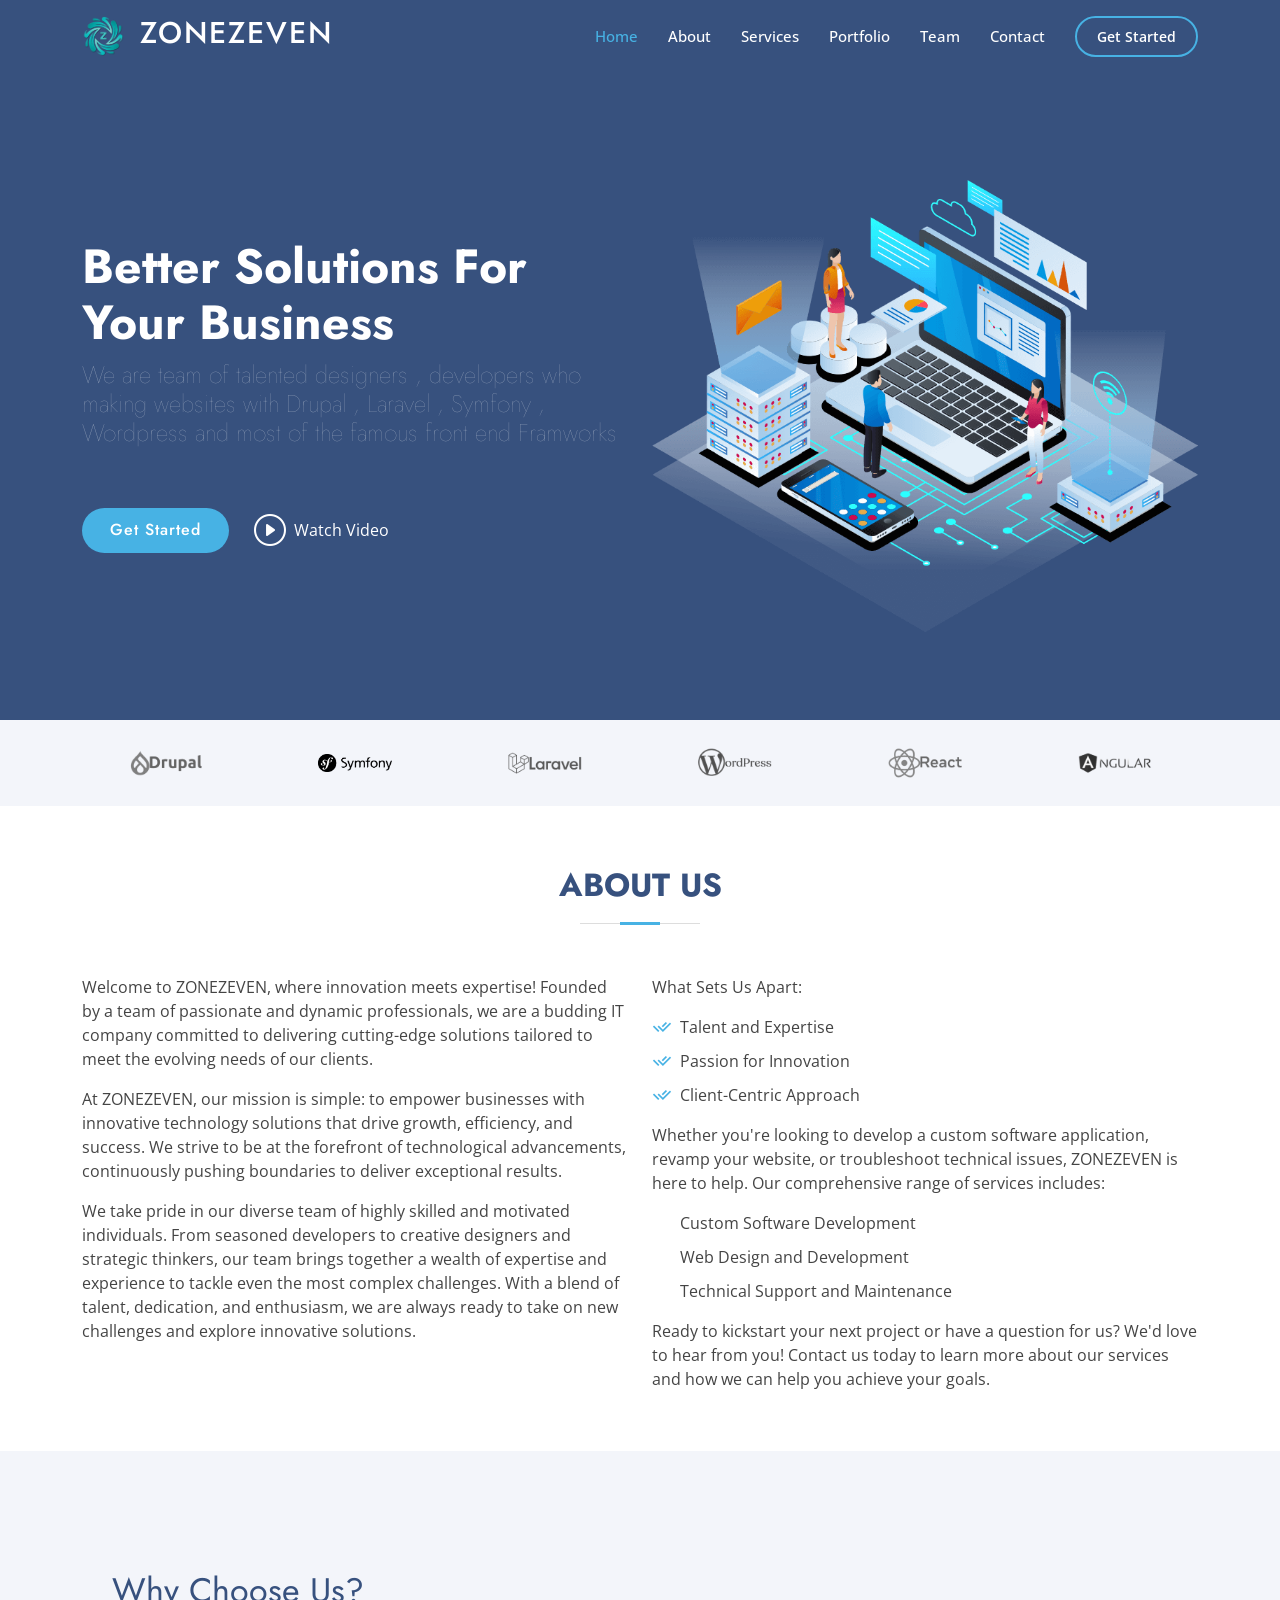
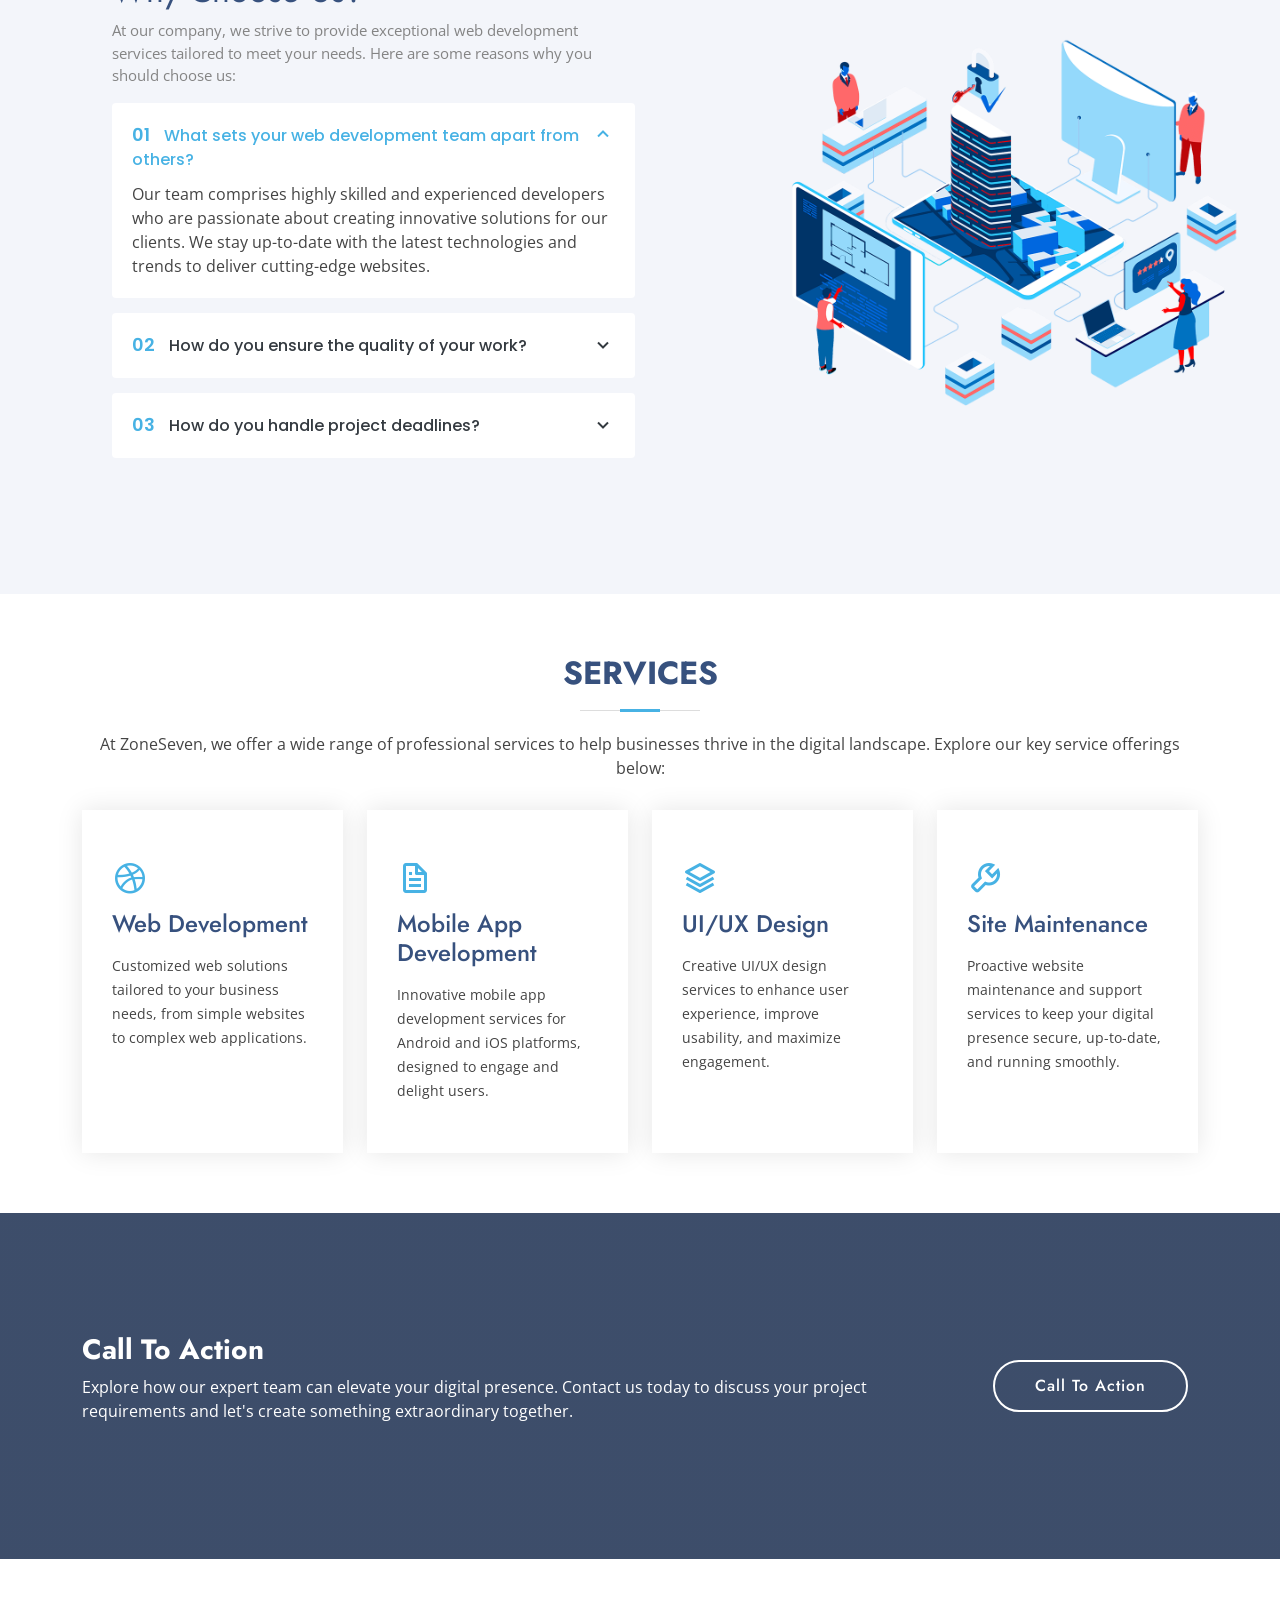
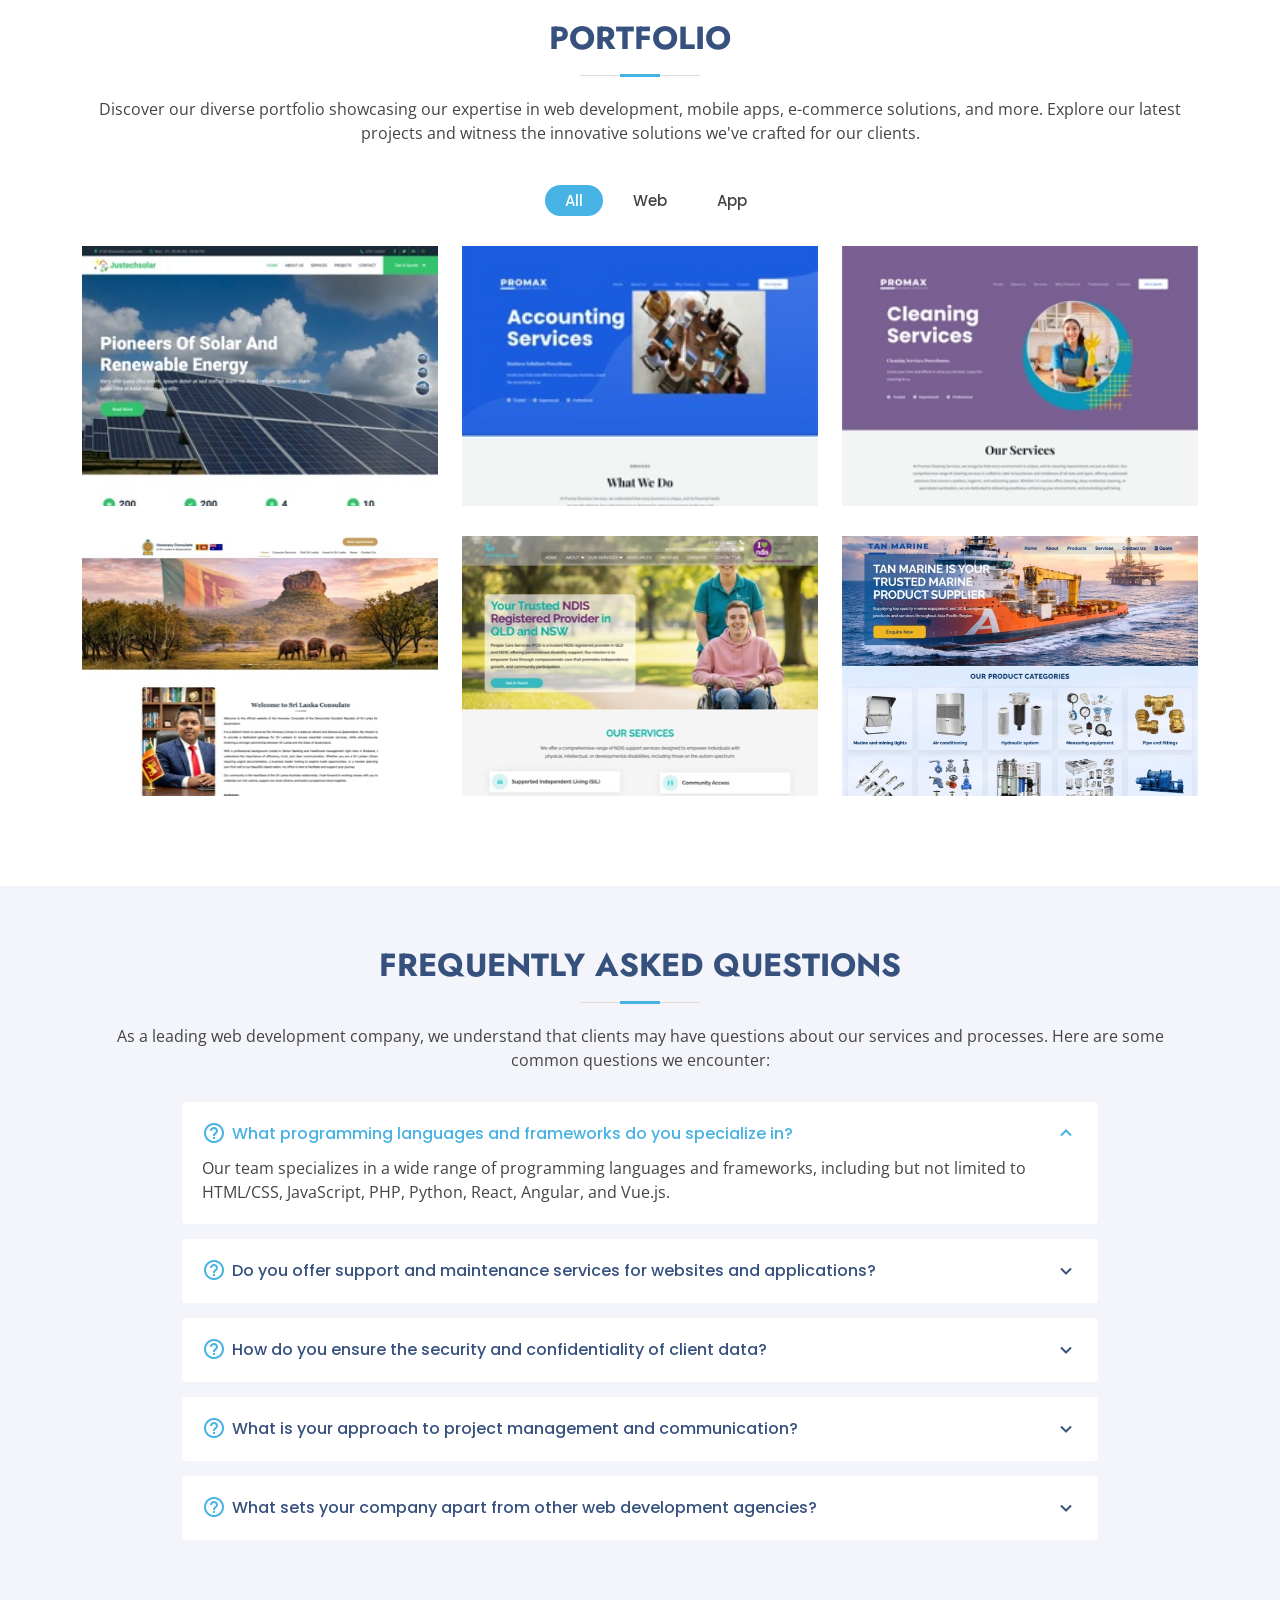
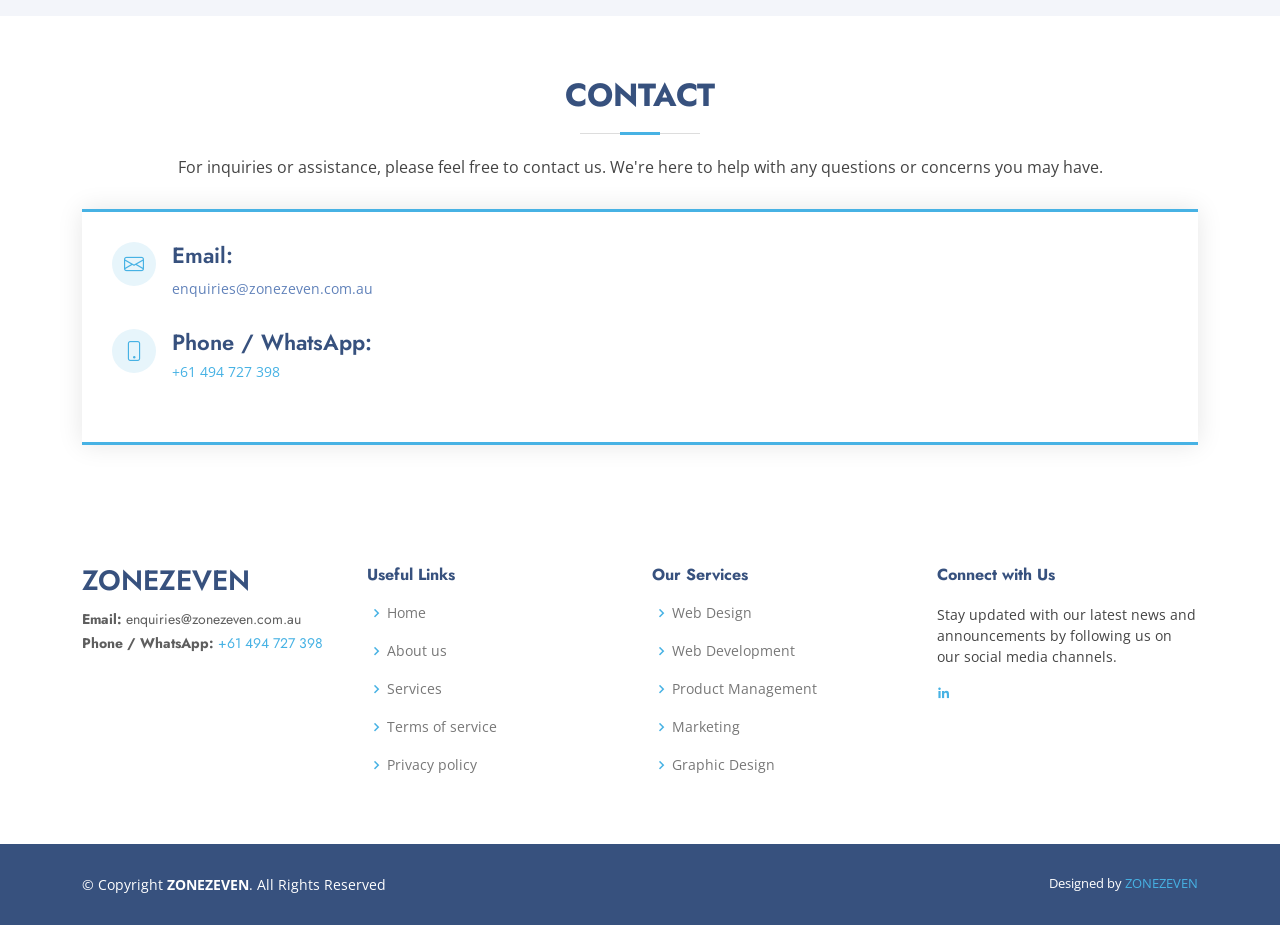
<file: index.html>
<!DOCTYPE html>
<html lang="en">

<head>
  <meta charset="utf-8">
  <meta content="width=device-width, initial-scale=1.0" name="viewport">

  <title>ZONEZEVEN - Web Development Services | Drupal, Symfony, Laravel, PHP</title>
  <meta name="description" content="Zonezeven delivers expert web development solutions using Drupal, Symfony, Laravel, and PHP. Our skilled team crafts bespoke websites tailored to your needs. Get started today!">
  <meta name="keywords" content="zonezeven, ZONEZEVEN, web development, Drupal, Symfony, Laravel, PHP, bespoke websites, custom web solutions, web development company, web development services, experienced developers, website development, professional web development, CMS development, PHP framework, Symfony development, Laravel development, Drupal development">


  <!-- Google tag (gtag.js) -->
  <script async src="https://www.googletagmanager.com/gtag/js?id=G-9DKEGXYTWY"></script>
  <script>
    window.dataLayer = window.dataLayer || [];
    function gtag(){dataLayer.push(arguments);}
    gtag('js', new Date());

    gtag('config', 'G-9DKEGXYTWY');
  </script>


  <!-- Favicons -->
  <link href="assets/img/favicon.png" rel="icon">
  <link href="assets/img/apple-touch-icon.png" rel="apple-touch-icon">

  <!-- Google Fonts -->
  <link href="https://fonts.googleapis.com/css?family=Open+Sans:300,300i,400,400i,600,600i,700,700i|Jost:300,300i,400,400i,500,500i,600,600i,700,700i|Poppins:300,300i,400,400i,500,500i,600,600i,700,700i" rel="stylesheet">

  <!-- Vendor CSS Files -->
  <link href="assets/vendor/aos/aos.css" rel="stylesheet">
  <link href="assets/vendor/bootstrap/css/bootstrap.min.css" rel="stylesheet">
  <link href="assets/vendor/bootstrap-icons/bootstrap-icons.css" rel="stylesheet">
  <link href="assets/vendor/boxicons/css/boxicons.min.css" rel="stylesheet">
  <link href="assets/vendor/glightbox/css/glightbox.min.css" rel="stylesheet">
  <link href="assets/vendor/remixicon/remixicon.css" rel="stylesheet">
  <link href="assets/vendor/swiper/swiper-bundle.min.css" rel="stylesheet">

  <!-- Template Main CSS File -->
  <link href="assets/css/style.css" rel="stylesheet">

</head>

<body>

  <!-- ======= Header ======= -->
  <header id="header" class="fixed-top ">
    <div class="container d-flex align-items-center">

      <!-- Logo with Image -->
      <h1 class="logo me-auto">
        <a href="index.html">
          <img src="assets/img/zonezevenlogo.png" alt="zonezeven Logo" class="img-fluid" style="height: 40px; margin-right: 5px;">
          ZONEZEVEN
        </a>
      </h1>
      <!-- Uncomment below if you prefer to use an image logo -->
      <!-- <a href="index.html" class="logo me-auto"><img src="assets/img/logo.png" alt="" class="img-fluid"></a>-->

      <nav id="navbar" class="navbar">
        <ul>
          <li><a class="nav-link scrollto active" href="#hero">Home</a></li>
          <li><a class="nav-link scrollto" href="#about">About</a></li>
          <li><a class="nav-link scrollto" href="#services">Services</a></li>
          <li><a class="nav-link   scrollto" href="#portfolio">Portfolio</a></li>
          <li><a class="nav-link scrollto" href="#team">Team</a></li>
          <li><a class="nav-link scrollto" href="#contact">Contact</a></li>
          <li><a class="getstarted scrollto" href="#about">Get Started</a></li>
        </ul>
        <i class="bi bi-list mobile-nav-toggle"></i>
      </nav><!-- .navbar -->

    </div>
  </header><!-- End Header -->

  <!-- ======= Hero Section ======= -->
  <section id="hero" class="d-flex align-items-center">

    <div class="container">
      <div class="row">
        <div class="col-lg-6 d-flex flex-column justify-content-center pt-4 pt-lg-0 order-2 order-lg-1" data-aos="fade-up" data-aos-delay="200">
          <h1>Better Solutions For Your Business</h1>
          <h2 style="font-weight: 100;">We are team of talented designers , developers who making websites with Drupal , Laravel , Symfony , Wordpress and most of the famous front end Framworks</h2>
          <div class="d-flex justify-content-center justify-content-lg-start">
            <a href="#about" class="btn-get-started scrollto">Get Started</a>
            <a href="https://www.youtube.com/watch?v=Fa8Fn7LydXc" class="glightbox btn-watch-video"><i class="bi bi-play-circle"></i><span>Watch Video</span></a>
          </div>
        </div>
        <div class="col-lg-6 order-1 order-lg-2 hero-img" data-aos="zoom-in" data-aos-delay="200">
          <img src="assets/img/hero-img.png" class="img-fluid animated" alt="zonezeven">
        </div>
      </div>
    </div>

  </section><!-- End Hero -->

  <main id="main">

    <!-- ======= Clients Section ======= -->
    <section id="clients" class="clients section-bg">
      <div class="container">

        <div class="row" data-aos="zoom-in">

          <div class="col-lg-2 col-md-4 col-6 d-flex align-items-center justify-content-center">
            <img src="assets/img/clients/client-1.png" class="img-fluid" alt="zonezeven">
          </div>

          <div class="col-lg-2 col-md-4 col-6 d-flex align-items-center justify-content-center">
            <img src="assets/img/clients/client-2.png" class="img-fluid" alt="zonezeven">
          </div>

          <div class="col-lg-2 col-md-4 col-6 d-flex align-items-center justify-content-center">
            <img src="assets/img/clients/client-3.png" class="img-fluid" alt="zonezeven">
          </div>

          <div class="col-lg-2 col-md-4 col-6 d-flex align-items-center justify-content-center">
            <img src="assets/img/clients/client-4.png" class="img-fluid" alt="zonezeven">
          </div>

          <div class="col-lg-2 col-md-4 col-6 d-flex align-items-center justify-content-center">
            <img src="assets/img/clients/client-5.png" class="img-fluid" alt="zonezeven">
          </div>

          <div class="col-lg-2 col-md-4 col-6 d-flex align-items-center justify-content-center">
            <img src="assets/img/clients/client-6.png" class="img-fluid" alt="zonezeven">
          </div>

        </div>

      </div>
    </section><!-- End Cliens Section -->

    <!-- ======= About Us Section ======= -->
    <section id="about" class="about">
      <div class="container" data-aos="fade-up">
    
        <div class="section-title">
          <h2>About Us</h2>
        </div>
    
        <div class="row content">
          <div class="col-lg-6">
            <p>
              Welcome to ZONEZEVEN, where innovation meets expertise! Founded by a team of passionate and dynamic professionals, we are a budding IT company committed to delivering cutting-edge solutions tailored to meet the evolving needs of our clients.
            </p>
            <p>
              At ZONEZEVEN, our mission is simple: to empower businesses with innovative technology solutions that drive growth, efficiency, and success. We strive to be at the forefront of technological advancements, continuously pushing boundaries to deliver exceptional results.
            </p>
            <p>
              We take pride in our diverse team of highly skilled and motivated individuals. From seasoned developers to creative designers and strategic thinkers, our team brings together a wealth of expertise and experience to tackle even the most complex challenges. With a blend of talent, dedication, and enthusiasm, we are always ready to take on new challenges and explore innovative solutions.
            </p>
          </div>
          <div class="col-lg-6">
            <p>
              What Sets Us Apart:
            </p>
            <ul>
              <li><i class="ri-check-double-line"></i> Talent and Expertise</li>
              <li><i class="ri-check-double-line"></i> Passion for Innovation</li>
              <li><i class="ri-check-double-line"></i> Client-Centric Approach</li>
            </ul>
            <p>
              Whether you're looking to develop a custom software application, revamp your website, or troubleshoot technical issues, ZONEZEVEN is here to help. Our comprehensive range of services includes:
            </p>
            <ul>
              <li>Custom Software Development</li>
              <li>Web Design and Development</li>
              <li>Technical Support and Maintenance</li>
            </ul>
            <p>
              Ready to kickstart your next project or have a question for us? We'd love to hear from you! Contact us today to learn more about our services and how we can help you achieve your goals.
            </p>
          </div>
        </div>
    
      </div>
    </section>

    <!-- ======= Why Us Section ======= -->
    <section id="why-us" class="why-us section-bg">
      <div class="container-fluid" data-aos="fade-up">
        <div class="row">
          <div class="col-lg-7 d-flex flex-column justify-content-center align-items-stretch order-2 order-lg-1">
            <div class="content">
              <h3>Why Choose Us?</h3>
              <p>
                At our company, we strive to provide exceptional web development services tailored to meet your needs. Here are some reasons why you should choose us:
              </p>
            </div>
    
            <div class="accordion-list">
              <ul>
                <li>
                  <a data-bs-toggle="collapse" class="collapse" data-bs-target="#accordion-list-1"><span>01</span> What sets your web development team apart from others?<i class="bx bx-chevron-down icon-show"></i><i class="bx bx-chevron-up icon-close"></i></a>
                  <div id="accordion-list-1" class="collapse show" data-bs-parent=".accordion-list">
                    <p>
                      Our team comprises highly skilled and experienced developers who are passionate about creating innovative solutions for our clients. We stay up-to-date with the latest technologies and trends to deliver cutting-edge websites.
                    </p>
                  </div>
                </li>
    
                <li>
                  <a data-bs-toggle="collapse" data-bs-target="#accordion-list-2" class="collapsed"><span>02</span> How do you ensure the quality of your work?<i class="bx bx-chevron-down icon-show"></i><i class="bx bx-chevron-up icon-close"></i></a>
                  <div id="accordion-list-2" class="collapse" data-bs-parent=".accordion-list">
                    <p>
                      We follow industry best practices and conduct thorough testing at every stage of development to ensure that our websites are of the highest quality. Additionally, we prioritize clear communication and collaboration with our clients to meet their expectations.
                    </p>
                  </div>
                </li>
    
                <li>
                  <a data-bs-toggle="collapse" data-bs-target="#accordion-list-3" class="collapsed"><span>03</span> How do you handle project deadlines?<i class="bx bx-chevron-down icon-show"></i><i class="bx bx-chevron-up icon-close"></i></a>
                  <div id="accordion-list-3" class="collapse" data-bs-parent=".accordion-list">
                    <p>
                      Meeting project deadlines is a top priority for us. We carefully plan our projects, allocate resources efficiently, and maintain open communication with our clients to ensure that deadlines are met. Our team is dedicated to delivering projects on time without compromising quality.
                    </p>
                  </div>
                </li>
              </ul>
            </div>
          </div>
    
          <div class="col-lg-5 align-items-stretch order-1 order-lg-2 img" style='background-image: url("assets/img/why-us.png");' data-aos="zoom-in" data-aos-delay="150">&nbsp;</div>
        </div>
      </div>
    </section>

    <!-- ======= Services Section ======= -->
    <!-- <section id="services" class="services section-bg"> -->
    <section id="services" class="services">
      <div class="container" data-aos="fade-up">
    
        <div class="section-title">
          <h2>Services</h2>
          <p>At ZoneSeven, we offer a wide range of professional services to help businesses thrive in the digital landscape. Explore our key service offerings below:</p>
        </div>
    
        <div class="row">
          <div class="col-xl-3 col-md-6 d-flex align-items-stretch" data-aos="zoom-in" data-aos-delay="100">
            <div class="icon-box">
              <div class="icon"><i class="bx bxl-dribbble"></i></div>
              <h4><a href="#">Web Development</a></h4>
              <p>Customized web solutions tailored to your business needs, from simple websites to complex web applications.</p>
            </div>
          </div>
    
          <div class="col-xl-3 col-md-6 d-flex align-items-stretch mt-4 mt-md-0" data-aos="zoom-in" data-aos-delay="200">
            <div class="icon-box">
              <div class="icon"><i class="bx bx-file"></i></div>
              <h4><a href="#">Mobile App Development</a></h4>
              <p>Innovative mobile app development services for Android and iOS platforms, designed to engage and delight users.</p>
            </div>
          </div>
    
          <div class="col-xl-3 col-md-6 d-flex align-items-stretch mt-4 mt-xl-0" data-aos="zoom-in" data-aos-delay="300">
            <div class="icon-box">
              <div class="icon"><i class="bx bx-layer"></i></div>
              <h4><a href="#">UI/UX Design</a></h4>
              <p>Creative UI/UX design services to enhance user experience, improve usability, and maximize engagement.</p>
            </div>
          </div>
    
          <div class="col-xl-3 col-md-6 d-flex align-items-stretch mt-4 mt-xl-0" data-aos="zoom-in" data-aos-delay="400">
            <div class="icon-box">
              <div class="icon"><i class="bx bx-wrench"></i></div>
              <h4><a href="#">Site Maintenance</a></h4>
              <p>Proactive website maintenance and support services to keep your digital presence secure, up-to-date, and running smoothly.</p>
            </div>
          </div>
    
        </div>
    
      </div>
    </section>    
    <!-- End Services Section -->

    <!-- ======= Cta Section ======= -->
    <section id="cta" class="cta">
      <div class="container" data-aos="zoom-in">

        <div class="row">
          <div class="col-lg-9 text-center text-lg-start">
            <h3>Call To Action</h3>
            <p>Explore how our expert team can elevate your digital presence. Contact us today to discuss your project requirements and let's create something extraordinary together.</p>
          </div>          
          <div class="col-lg-3 cta-btn-container text-center">
            <a class="cta-btn align-middle" href="#contact">Call To Action</a>
          </div>
        </div>

      </div>
    </section><!-- End Cta Section -->

    <!-- ======= Portfolio Section ======= -->
    <section id="portfolio" class="portfolio">
      <div class="container" data-aos="fade-up">

        <div class="section-title">
          <h2>Portfolio</h2>
          <p>Discover our diverse portfolio showcasing our expertise in web development, mobile apps, e-commerce solutions, and more. Explore our latest projects and witness the innovative solutions we've crafted for our clients.</p>
        </div>
        
        <ul id="portfolio-flters" class="d-flex justify-content-center" data-aos="fade-up" data-aos-delay="100">
          <li data-filter="*" class="filter-active">All</li>
          <li data-filter=".filter-web">Web</li>
          <li data-filter=".filter-app">App</li>
        </ul>

        <div class="row portfolio-container" data-aos="fade-up" data-aos-delay="200">

          <!-- <div class="col-lg-4 col-md-6 portfolio-item filter-app">
            <div class="portfolio-img"><img src="assets/img/portfolio/portfolio-1.jpg" class="img-fluid" alt=""></div>
            <div class="portfolio-info">
              <h4>App 1</h4>
              <p>App</p>
              <a href="assets/img/portfolio/portfolio-1.jpg" data-gallery="portfolioGallery" class="portfolio-lightbox preview-link" title="App 1"><i class="bx bx-plus"></i></a>
              <a href="portfolio-details.html" class="details-link" title="More Details"><i class="bx bx-link"></i></a>
            </div>
          </div> -->

          <div class="col-lg-4 col-md-6 portfolio-item filter-web">
            <div class="portfolio-img"><img src="assets/img/project/justechsolar.jpg" class="img-fluid" alt="Justech Solar Website"></div>
            <div class="portfolio-info">
              <h4>Justech Solar</h4>
              <p>Web</p>
              <a href="assets/img/project/justechsolar.jpg" data-gallery="portfolioGallery" class="portfolio-lightbox preview-link" title="Justech Solar"><i class="bx bx-plus"></i></a>
              <a href="portfolio-details.html" class="details-link" title="More Details"><i class="bx bx-link"></i></a>
            </div>
          </div>
          <div class="col-lg-4 col-md-6 portfolio-item filter-web">
            <div class="portfolio-img"><img src="assets/img/project/promax01.jpg" class="img-fluid" alt="Promax Website"></div>
            <div class="portfolio-info">
              <h4>Promax</h4>
              <p>Web</p>
              <a href="assets/img/project/promax01.jpg" data-gallery="portfolioGallery" class="portfolio-lightbox preview-link" title="Promax"><i class="bx bx-plus"></i></a>
              <a href="portfolio-details.html" class="details-link" title="More Details"><i class="bx bx-link"></i></a>
            </div>
          </div>
          <div class="col-lg-4 col-md-6 portfolio-item filter-web">
            <div class="portfolio-img"><img src="assets/img/project/promax02.jpg" class="img-fluid" alt="Promax App"></div>
            <div class="portfolio-info">
              <h4>Promax App</h4>
              <p>Web</p>
              <a href="assets/img/project/promax02.jpg" data-gallery="portfolioGallery" class="portfolio-lightbox preview-link" title="Promax App"><i class="bx bx-plus"></i></a>
              <a href="portfolio-details.html" class="details-link" title="More Details"><i class="bx bx-link"></i></a>
            </div>
          </div>
          <div class="col-lg-4 col-md-6 portfolio-item filter-web">
            <div class="portfolio-img"><img src="assets/img/project/hcsqldwebsite.jpg" class="img-fluid" alt="HCSQLD Website"></div>
            <div class="portfolio-info">
              <h4>HCSLQLD</h4>
              <p>Web</p>
              <a href="assets/img/project/hcsqldwebsite.jpg" data-gallery="portfolioGallery" class="portfolio-lightbox preview-link" title="HCSQLD"><i class="bx bx-plus"></i></a>
              <a href="portfolio-details.html" class="details-link" title="More Details"><i class="bx bx-link"></i></a>
            </div>
          </div>
          <div class="col-lg-4 col-md-6 portfolio-item filter-web">
            <div class="portfolio-img"><img src="assets/img/project/peoplecarewebsite.jpg" class="img-fluid" alt="People Care Website"></div>
            <div class="portfolio-info">
              <h4>People Care</h4>
              <p>Web</p>
              <a href="assets/img/project/peoplecarewebsite.jpg" data-gallery="portfolioGallery" class="portfolio-lightbox preview-link" title="People Care"><i class="bx bx-plus"></i></a>
              <a href="portfolio-details.html" class="details-link" title="More Details"><i class="bx bx-link"></i></a>
            </div>
          </div>
          <div class="col-lg-4 col-md-6 portfolio-item filter-web">
            <div class="portfolio-img"><img src="assets/img/project/tanmarine-web.jpg" class="img-fluid" alt="Tan Marine Website"></div>
            <div class="portfolio-info">
              <h4>Tan Marine</h4>
              <p>Web</p>
              <a href="assets/img/project/tanmarine-web.jpg" data-gallery="portfolioGallery" class="portfolio-lightbox preview-link" title="Tan Marine"><i class="bx bx-plus"></i></a>
              <a href="portfolio-details.html" class="details-link" title="More Details"><i class="bx bx-link"></i></a>
            </div>
          </div>

          <!-- <div class="col-lg-4 col-md-6 portfolio-item filter-app">
            <div class="portfolio-img"><img src="assets/img/portfolio/portfolio-3.jpg" class="img-fluid" alt=""></div>
            <div class="portfolio-info">
              <h4>App 2</h4>
              <p>App</p>
              <a href="assets/img/portfolio/portfolio-3.jpg" data-gallery="portfolioGallery" class="portfolio-lightbox preview-link" title="App 2"><i class="bx bx-plus"></i></a>
              <a href="portfolio-details.html" class="details-link" title="More Details"><i class="bx bx-link"></i></a>
            </div>
          </div> -->
        </div>

      </div>
    </section>
    <!-- End Portfolio Section -->

    <!-- ======= Frequently Asked Questions Section ======= -->
    <section id="faq" class="faq section-bg">
      <div class="container" data-aos="fade-up">
    
        <div class="section-title">
          <h2>Frequently Asked Questions</h2>
          <p>As a leading web development company, we understand that clients may have questions about our services and processes. Here are some common questions we encounter:</p>
        </div>
    
        <div class="faq-list">
          <ul>
            <li data-aos="fade-up" data-aos-delay="100">
              <i class="bx bx-help-circle icon-help"></i> <a data-bs-toggle="collapse" class="collapse" data-bs-target="#faq-list-1">What programming languages and frameworks do you specialize in? <i class="bx bx-chevron-down icon-show"></i><i class="bx bx-chevron-up icon-close"></i></a>
              <div id="faq-list-1" class="collapse show" data-bs-parent=".faq-list">
                <p>
                  Our team specializes in a wide range of programming languages and frameworks, including but not limited to HTML/CSS, JavaScript, PHP, Python, React, Angular, and Vue.js.
                </p>
              </div>
            </li>
    
            <li data-aos="fade-up" data-aos-delay="200">
              <i class="bx bx-help-circle icon-help"></i> <a data-bs-toggle="collapse" data-bs-target="#faq-list-2" class="collapsed">Do you offer support and maintenance services for websites and applications? <i class="bx bx-chevron-down icon-show"></i><i class="bx bx-chevron-up icon-close"></i></a>
              <div id="faq-list-2" class="collapse" data-bs-parent=".faq-list">
                <p>
                  Yes, we offer comprehensive support and maintenance services to ensure that your website or application remains secure, up-to-date, and fully functional at all times. Our team is committed to providing timely assistance and resolving any issues that may arise.
                </p>
              </div>
            </li>
    
            <li data-aos="fade-up" data-aos-delay="300">
              <i class="bx bx-help-circle icon-help"></i> <a data-bs-toggle="collapse" data-bs-target="#faq-list-3" class="collapsed">How do you ensure the security and confidentiality of client data? <i class="bx bx-chevron-down icon-show"></i><i class="bx bx-chevron-up icon-close"></i></a>
              <div id="faq-list-3" class="collapse" data-bs-parent=".faq-list">
                <p>
                  We take the security and confidentiality of client data very seriously. Our team follows industry best practices and implements robust security measures to protect sensitive information. We also sign non-disclosure agreements (NDAs) to ensure the privacy and confidentiality of client data.
                </p>
              </div>
            </li>
    
            <li data-aos="fade-up" data-aos-delay="400">
              <i class="bx bx-help-circle icon-help"></i> <a data-bs-toggle="collapse" data-bs-target="#faq-list-4" class="collapsed">What is your approach to project management and communication? <i class="bx bx-chevron-down icon-show"></i><i class="bx bx-chevron-up icon-close"></i></a>
              <div id="faq-list-4" class="collapse" data-bs-parent=".faq-list">
                <p>
                  We believe in clear and transparent communication throughout the project lifecycle. Our team utilizes project management tools and conducts regular meetings to keep clients informed about the progress of their projects. We also encourage open dialogue and feedback to ensure that client expectations are met.
                </p>
              </div>
            </li>
    
            <li data-aos="fade-up" data-aos-delay="500">
              <i class="bx bx-help-circle icon-help"></i> <a data-bs-toggle="collapse" data-bs-target="#faq-list-5" class="collapsed">What sets your company apart from other web development agencies? <i class="bx bx-chevron-down icon-show"></i><i class="bx bx-chevron-up icon-close"></i></a>
              <div id="faq-list-5" class="collapse" data-bs-parent=".faq-list">
                <p>
                  At ZoneSeven, we pride ourselves on our commitment to quality, innovation, and client satisfaction. Our team consists of highly skilled developers and designers who are passionate about delivering exceptional results. We leverage the latest technologies and best practices to create cutting-edge solutions that meet the unique needs of our clients.
                </p>
              </div>
            </li>
    
          </ul>
        </div>
    
      </div>
    </section> 

    <!-- ======= Contact Section ======= -->
    <section id="contact" class="contact">
      <div class="container" data-aos="fade-up">

        <div class="section-title">
          <h2>Contact</h2>
          <p> For inquiries or assistance, please feel free to contact us. We're here to help with any questions or concerns you may have.</p>
        </div>

        <div class="row">

          <div class="col-lg-12 d-flex align-items-stretch">
            <div class="info">

              <div class="email">
                <i class="bi bi-envelope"></i>
                <h4>Email:</h4>
                <p>enquiries@zonezeven.com.au</p>
              </div>
              <div class="phone"></div>
                <i class="bi bi-phone"></i>
                <h4>Phone / WhatsApp:</h4>
                <p><a href="https://wa.me/61494727398">+61 494 727 398</a></p>
              </div>
              

              <!-- <iframe src="https://www.google.com/maps/embed?pb=!1m14!1m8!1m3!1d12097.433213460943!2d-74.0062269!3d40.7101282!3m2!1i1024!2i768!4f13.1!3m3!1m2!1s0x0%3A0xb89d1fe6bc499443!2sDowntown+Conference+Center!5e0!3m2!1smk!2sbg!4v1539943755621" frameborder="0" style="border:0; width: 100%; height: 290px;" allowfullscreen></iframe> -->
            </div>

          </div>

        </div>

      </div>
    </section><!-- End Contact Section -->

  </main><!-- End #main -->

  <!-- ======= Footer ======= -->
  <footer id="footer">

    <div class="footer-top">
      <div class="container">
        <div class="row">

          <div class="col-lg-3 col-md-6 footer-contact">
            <h3>ZONEZEVEN</h3>
            <p>
              <strong>Email:</strong> enquiries@zonezeven.com.au<br>
            </p>
            <p>
              <strong>Phone / WhatsApp:</strong> <a href="https://wa.me/61494727398">+61 494 727 398</a><br>
            </p>
          </div>

          <div class="col-lg-3 col-md-6 footer-links">
            <h4>Useful Links</h4>
            <ul>
              <li><i class="bx bx-chevron-right"></i> <a href="#">Home</a></li>
              <li><i class="bx bx-chevron-right"></i> <a href="#">About us</a></li>
              <li><i class="bx bx-chevron-right"></i> <a href="#">Services</a></li>
              <li><i class="bx bx-chevron-right"></i> <a href="#">Terms of service</a></li>
              <li><i class="bx bx-chevron-right"></i> <a href="/privacy-policy.html">Privacy policy</a></li>
            </ul>
          </div>

          <div class="col-lg-3 col-md-6 footer-links">
            <h4>Our Services</h4>
            <ul>
              <li><i class="bx bx-chevron-right"></i> <a href="#">Web Design</a></li>
              <li><i class="bx bx-chevron-right"></i> <a href="#">Web Development</a></li>
              <li><i class="bx bx-chevron-right"></i> <a href="#">Product Management</a></li>
              <li><i class="bx bx-chevron-right"></i> <a href="#">Marketing</a></li>
              <li><i class="bx bx-chevron-right"></i> <a href="#">Graphic Design</a></li>
            </ul>
          </div>

          <div class="col-lg-3 col-md-6 footer-links">
            <h4>Connect with Us</h4>
              <p>Stay updated with our latest news and announcements by following us on our social media channels.</p>
            <!-- <div class="social-links mt-3">
              <a href="#" class="twitter"><i class="bx bxl-twitter"></i></a>
              <a href="#" class="facebook"><i class="bx bxl-facebook"></i></a>
              <a href="#" class="google-plus"><i class="bx bxl-skype"></i></a> -->
              <a href="https://www.linkedin.com/company/zonezeven/" class="linkedin"><i class="bx bxl-linkedin"></i></a>
            </div>
          </div>

        </div>
      </div>
    </div>

    <div class="container footer-bottom clearfix">
      <div class="copyright">
        &copy; Copyright <strong><span>ZONEZEVEN</span></strong>. All Rights Reserved
      </div>
      <div class="credits">
         Designed by <a href="https://zonezeven.com/">ZONEZEVEN</a>
      </div>
    </div>
  </footer><!-- End Footer -->

  <div id="preloader"></div>
  <a href="#" class="back-to-top d-flex align-items-center justify-content-center"><i class="bi bi-arrow-up-short"></i></a>

  <!-- Vendor JS Files -->
  <script src="assets/vendor/aos/aos.js"></script>
  <script src="assets/vendor/bootstrap/js/bootstrap.bundle.min.js"></script>
  <script src="assets/vendor/glightbox/js/glightbox.min.js"></script>
  <script src="assets/vendor/isotope-layout/isotope.pkgd.min.js"></script>
  <script src="assets/vendor/swiper/swiper-bundle.min.js"></script>
  <script src="assets/vendor/waypoints/noframework.waypoints.js"></script>
  <script src="assets/vendor/php-email-form/validate.js"></script>

  <!-- Template Main JS File -->
  <script src="assets/js/main.js"></script>

</body>

</html>
</file>
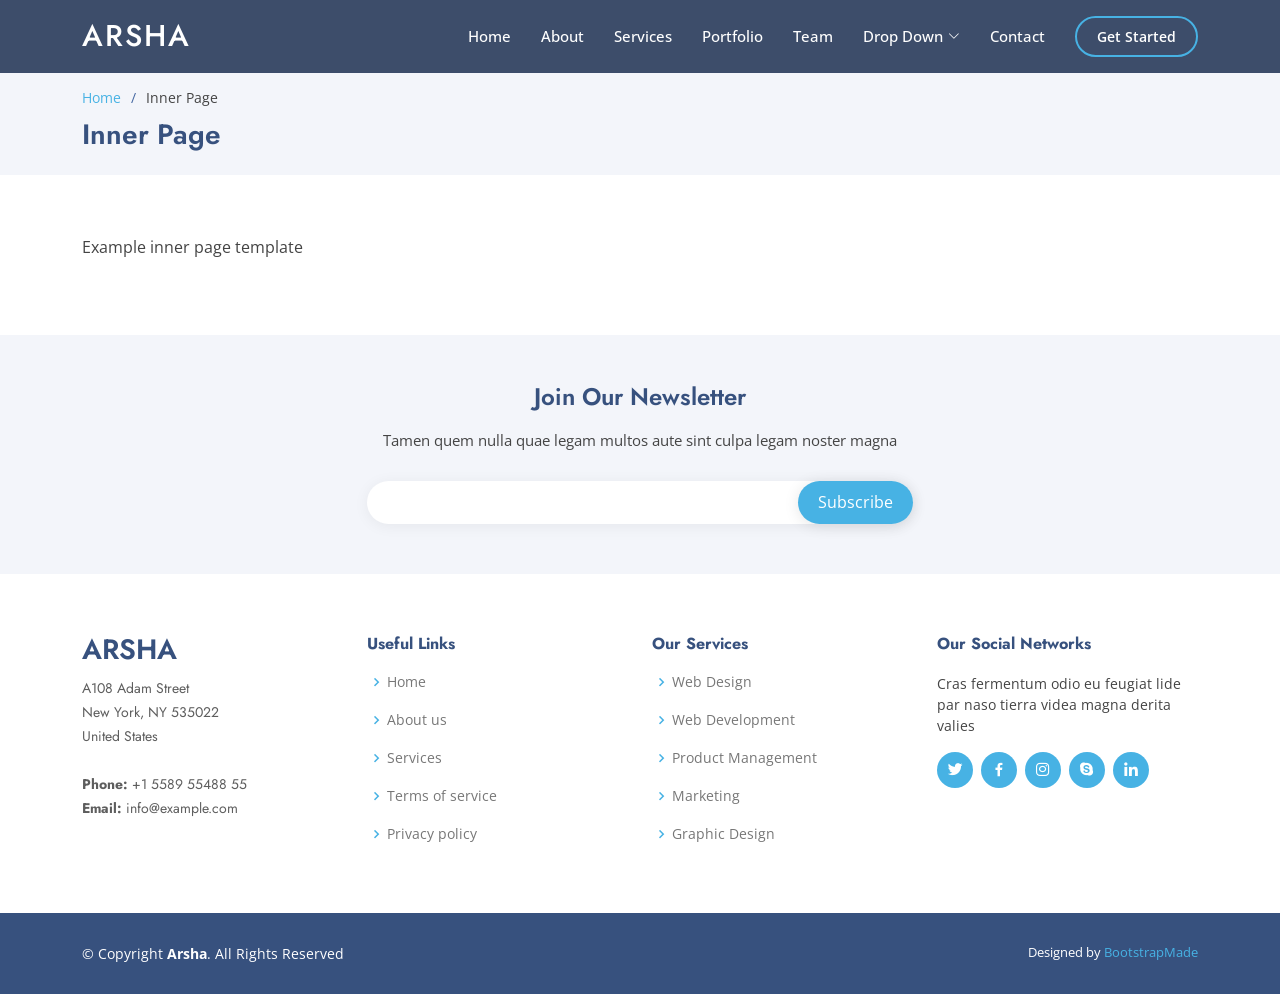
<file: inner-page.html>
<!DOCTYPE html>
<html lang="en">

<head>
  <meta charset="utf-8">
  <meta content="width=device-width, initial-scale=1.0" name="viewport">

  <title>Inner Page - Arsha Bootstrap Template</title>
  <meta content="" name="description">
  <meta content="" name="keywords">

  <!-- Favicons -->
  <link href="assets/img/favicon.png" rel="icon">
  <link href="assets/img/apple-touch-icon.png" rel="apple-touch-icon">

  <!-- Google Fonts -->
  <link href="https://fonts.googleapis.com/css?family=Open+Sans:300,300i,400,400i,600,600i,700,700i|Jost:300,300i,400,400i,500,500i,600,600i,700,700i|Poppins:300,300i,400,400i,500,500i,600,600i,700,700i" rel="stylesheet">

  <!-- Vendor CSS Files -->
  <link href="assets/vendor/aos/aos.css" rel="stylesheet">
  <link href="assets/vendor/bootstrap/css/bootstrap.min.css" rel="stylesheet">
  <link href="assets/vendor/bootstrap-icons/bootstrap-icons.css" rel="stylesheet">
  <link href="assets/vendor/boxicons/css/boxicons.min.css" rel="stylesheet">
  <link href="assets/vendor/glightbox/css/glightbox.min.css" rel="stylesheet">
  <link href="assets/vendor/remixicon/remixicon.css" rel="stylesheet">
  <link href="assets/vendor/swiper/swiper-bundle.min.css" rel="stylesheet">

  <!-- Template Main CSS File -->
  <link href="assets/css/style.css" rel="stylesheet">

  <!-- =======================================================
  * Template Name: Arsha
  * Updated: Jan 29 2024 with Bootstrap v5.3.2
  * Template URL: https://bootstrapmade.com/arsha-free-bootstrap-html-template-corporate/
  * Author: BootstrapMade.com
  * License: https://bootstrapmade.com/license/
  ======================================================== -->
</head>

<body>

  <!-- ======= Header ======= -->
  <header id="header" class="fixed-top header-inner-pages">
    <div class="container d-flex align-items-center">

      <h1 class="logo me-auto"><a href="index.html">Arsha</a></h1>
      <!-- Uncomment below if you prefer to use an image logo -->
      <!-- <a href="index.html" class="logo me-auto"><img src="assets/img/logo.png" alt="" class="img-fluid"></a>-->

      <nav id="navbar" class="navbar">
        <ul>
          <li><a class="nav-link scrollto " href="#hero">Home</a></li>
          <li><a class="nav-link scrollto" href="#about">About</a></li>
          <li><a class="nav-link scrollto" href="#services">Services</a></li>
          <li><a class="nav-link   scrollto" href="#portfolio">Portfolio</a></li>
          <li><a class="nav-link scrollto" href="#team">Team</a></li>
          <li class="dropdown"><a href="#"><span>Drop Down</span> <i class="bi bi-chevron-down"></i></a>
            <ul>
              <li><a href="#">Drop Down 1</a></li>
              <li class="dropdown"><a href="#"><span>Deep Drop Down</span> <i class="bi bi-chevron-right"></i></a>
                <ul>
                  <li><a href="#">Deep Drop Down 1</a></li>
                  <li><a href="#">Deep Drop Down 2</a></li>
                  <li><a href="#">Deep Drop Down 3</a></li>
                  <li><a href="#">Deep Drop Down 4</a></li>
                  <li><a href="#">Deep Drop Down 5</a></li>
                </ul>
              </li>
              <li><a href="#">Drop Down 2</a></li>
              <li><a href="#">Drop Down 3</a></li>
              <li><a href="#">Drop Down 4</a></li>
            </ul>
          </li>
          <li><a class="nav-link scrollto" href="#contact">Contact</a></li>
          <li><a class="getstarted scrollto" href="#about">Get Started</a></li>
        </ul>
        <i class="bi bi-list mobile-nav-toggle"></i>
      </nav><!-- .navbar -->

    </div>
  </header><!-- End Header -->

  <main id="main">

    <!-- ======= Breadcrumbs ======= -->
    <section id="breadcrumbs" class="breadcrumbs">
      <div class="container">

        <ol>
          <li><a href="index.html">Home</a></li>
          <li>Inner Page</li>
        </ol>
        <h2>Inner Page</h2>

      </div>
    </section><!-- End Breadcrumbs -->

    <section class="inner-page">
      <div class="container">
        <p>
          Example inner page template
        </p>
      </div>
    </section>

  </main><!-- End #main -->

  <!-- ======= Footer ======= -->
  <footer id="footer">

    <div class="footer-newsletter">
      <div class="container">
        <div class="row justify-content-center">
          <div class="col-lg-6">
            <h4>Join Our Newsletter</h4>
            <p>Tamen quem nulla quae legam multos aute sint culpa legam noster magna</p>
            <form action="" method="post">
              <input type="email" name="email"><input type="submit" value="Subscribe">
            </form>
          </div>
        </div>
      </div>
    </div>

    <div class="footer-top">
      <div class="container">
        <div class="row">

          <div class="col-lg-3 col-md-6 footer-contact">
            <h3>Arsha</h3>
            <p>
              A108 Adam Street <br>
              New York, NY 535022<br>
              United States <br><br>
              <strong>Phone:</strong> +1 5589 55488 55<br>
              <strong>Email:</strong> info@example.com<br>
            </p>
          </div>

          <div class="col-lg-3 col-md-6 footer-links">
            <h4>Useful Links</h4>
            <ul>
              <li><i class="bx bx-chevron-right"></i> <a href="#">Home</a></li>
              <li><i class="bx bx-chevron-right"></i> <a href="#">About us</a></li>
              <li><i class="bx bx-chevron-right"></i> <a href="#">Services</a></li>
              <li><i class="bx bx-chevron-right"></i> <a href="#">Terms of service</a></li>
              <li><i class="bx bx-chevron-right"></i> <a href="#">Privacy policy</a></li>
            </ul>
          </div>

          <div class="col-lg-3 col-md-6 footer-links">
            <h4>Our Services</h4>
            <ul>
              <li><i class="bx bx-chevron-right"></i> <a href="#">Web Design</a></li>
              <li><i class="bx bx-chevron-right"></i> <a href="#">Web Development</a></li>
              <li><i class="bx bx-chevron-right"></i> <a href="#">Product Management</a></li>
              <li><i class="bx bx-chevron-right"></i> <a href="#">Marketing</a></li>
              <li><i class="bx bx-chevron-right"></i> <a href="#">Graphic Design</a></li>
            </ul>
          </div>

          <div class="col-lg-3 col-md-6 footer-links">
            <h4>Our Social Networks</h4>
            <p>Cras fermentum odio eu feugiat lide par naso tierra videa magna derita valies</p>
            <div class="social-links mt-3">
              <a href="#" class="twitter"><i class="bx bxl-twitter"></i></a>
              <a href="#" class="facebook"><i class="bx bxl-facebook"></i></a>
              <a href="#" class="instagram"><i class="bx bxl-instagram"></i></a>
              <a href="#" class="google-plus"><i class="bx bxl-skype"></i></a>
              <a href="#" class="linkedin"><i class="bx bxl-linkedin"></i></a>
            </div>
          </div>

        </div>
      </div>
    </div>

    <div class="container footer-bottom clearfix">
      <div class="copyright">
        &copy; Copyright <strong><span>Arsha</span></strong>. All Rights Reserved
      </div>
      <div class="credits">
        <!-- All the links in the footer should remain intact. -->
        <!-- You can delete the links only if you purchased the pro version. -->
        <!-- Licensing information: https://bootstrapmade.com/license/ -->
        <!-- Purchase the pro version with working PHP/AJAX contact form: https://bootstrapmade.com/arsha-free-bootstrap-html-template-corporate/ -->
        Designed by <a href="https://bootstrapmade.com/">BootstrapMade</a>
      </div>
    </div>
  </footer><!-- End Footer -->

  <div id="preloader"></div>
  <a href="#" class="back-to-top d-flex align-items-center justify-content-center"><i class="bi bi-arrow-up-short"></i></a>

  <!-- Vendor JS Files -->
  <script src="assets/vendor/aos/aos.js"></script>
  <script src="assets/vendor/bootstrap/js/bootstrap.bundle.min.js"></script>
  <script src="assets/vendor/glightbox/js/glightbox.min.js"></script>
  <script src="assets/vendor/isotope-layout/isotope.pkgd.min.js"></script>
  <script src="assets/vendor/swiper/swiper-bundle.min.js"></script>
  <script src="assets/vendor/waypoints/noframework.waypoints.js"></script>
  <script src="assets/vendor/php-email-form/validate.js"></script>

  <!-- Template Main JS File -->
  <script src="assets/js/main.js"></script>

</body>

</html>
</file>
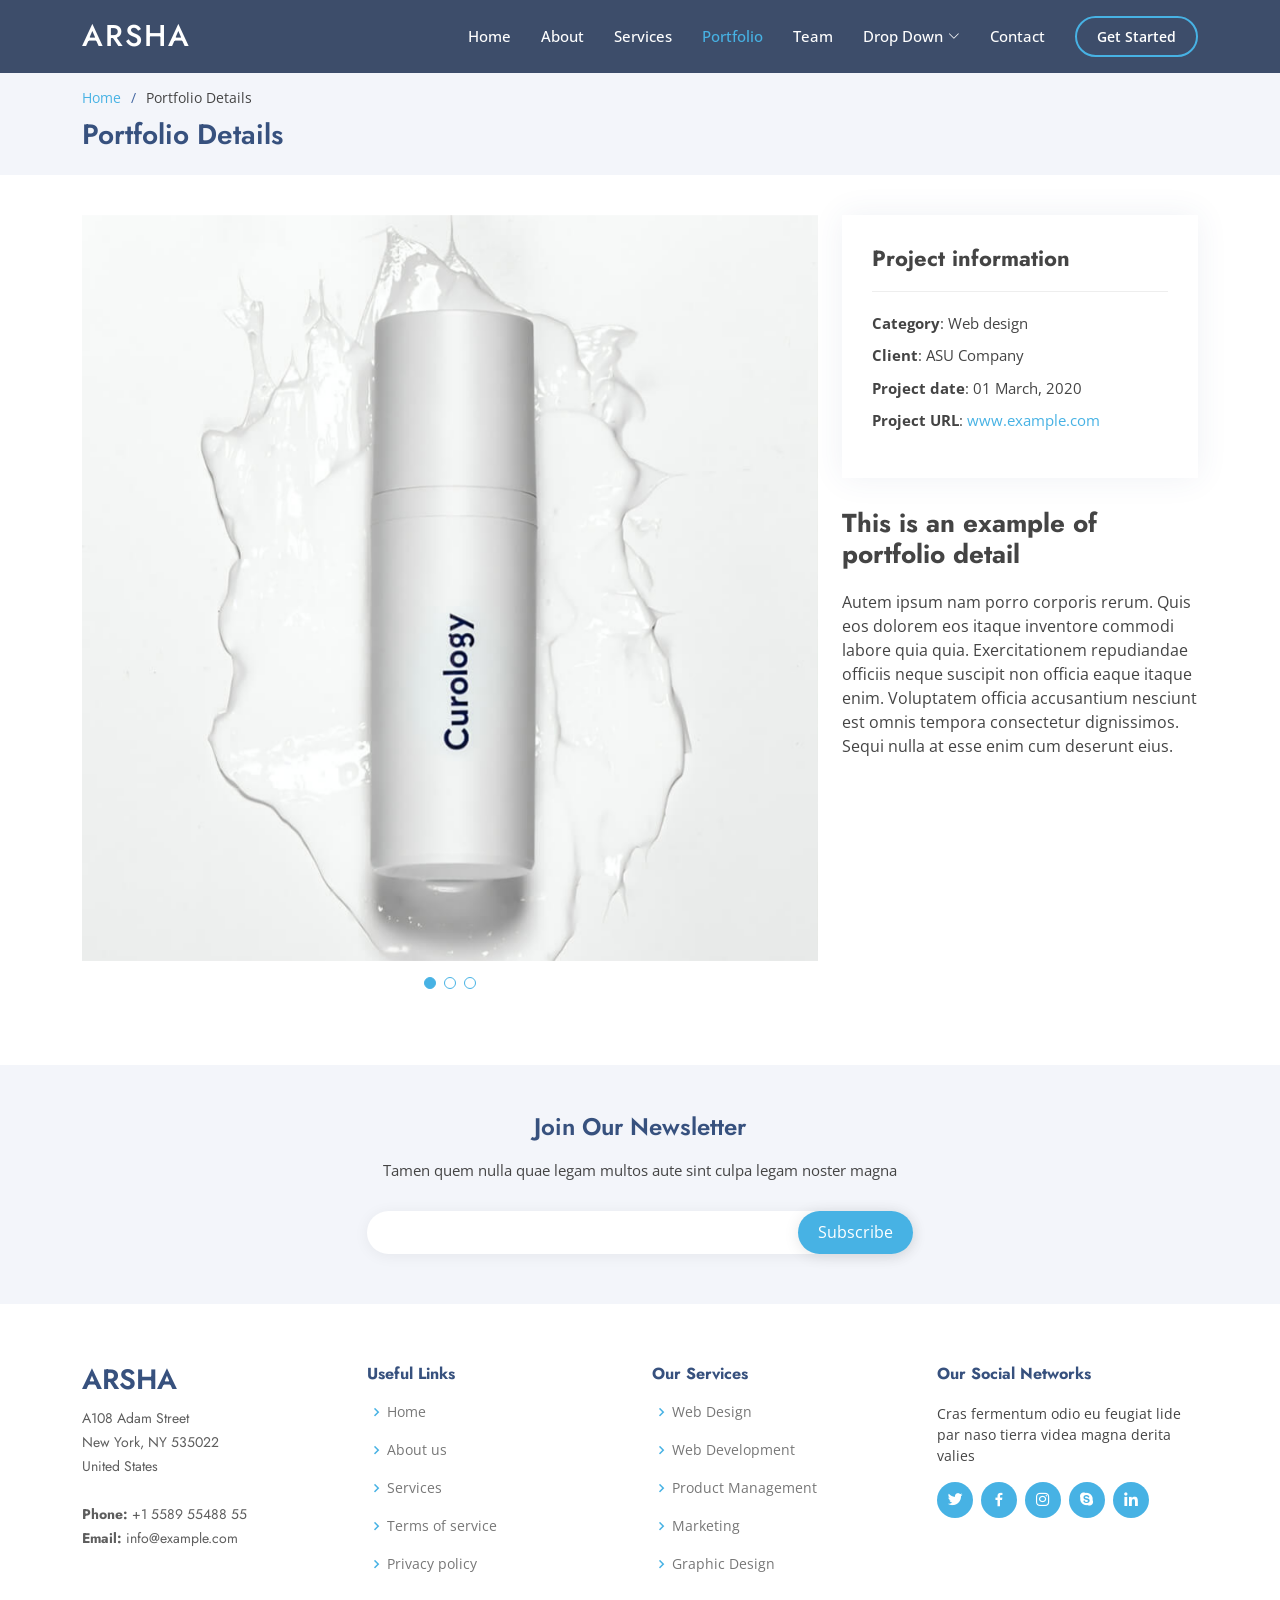
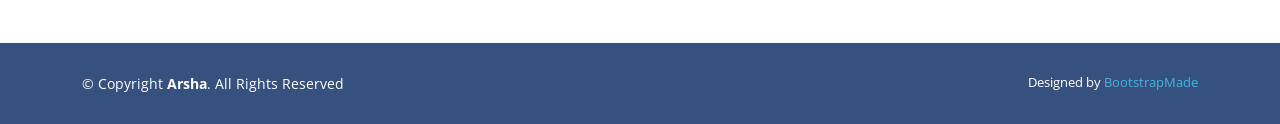
<file: portfolio-details.html>
<!DOCTYPE html>
<html lang="en">

<head>
  <meta charset="utf-8">
  <meta content="width=device-width, initial-scale=1.0" name="viewport">

  <title>Portfolio Details - Arsha Bootstrap Template</title>
  <meta content="" name="description">
  <meta content="" name="keywords">

  <!-- Favicons -->
  <link href="assets/img/favicon.png" rel="icon">
  <link href="assets/img/apple-touch-icon.png" rel="apple-touch-icon">

  <!-- Google Fonts -->
  <link href="https://fonts.googleapis.com/css?family=Open+Sans:300,300i,400,400i,600,600i,700,700i|Jost:300,300i,400,400i,500,500i,600,600i,700,700i|Poppins:300,300i,400,400i,500,500i,600,600i,700,700i" rel="stylesheet">

  <!-- Vendor CSS Files -->
  <link href="assets/vendor/aos/aos.css" rel="stylesheet">
  <link href="assets/vendor/bootstrap/css/bootstrap.min.css" rel="stylesheet">
  <link href="assets/vendor/bootstrap-icons/bootstrap-icons.css" rel="stylesheet">
  <link href="assets/vendor/boxicons/css/boxicons.min.css" rel="stylesheet">
  <link href="assets/vendor/glightbox/css/glightbox.min.css" rel="stylesheet">
  <link href="assets/vendor/remixicon/remixicon.css" rel="stylesheet">
  <link href="assets/vendor/swiper/swiper-bundle.min.css" rel="stylesheet">

  <!-- Template Main CSS File -->
  <link href="assets/css/style.css" rel="stylesheet">

  <!-- =======================================================
  * Template Name: Arsha
  * Updated: Jan 29 2024 with Bootstrap v5.3.2
  * Template URL: https://bootstrapmade.com/arsha-free-bootstrap-html-template-corporate/
  * Author: BootstrapMade.com
  * License: https://bootstrapmade.com/license/
  ======================================================== -->
</head>

<body>

  <!-- ======= Header ======= -->
  <header id="header" class="fixed-top header-inner-pages">
    <div class="container d-flex align-items-center">

      <h1 class="logo me-auto"><a href="index.html">Arsha</a></h1>
      <!-- Uncomment below if you prefer to use an image logo -->
      <!-- <a href="index.html" class="logo me-auto"><img src="assets/img/logo.png" alt="" class="img-fluid"></a>-->

      <nav id="navbar" class="navbar">
        <ul>
          <li><a class="nav-link scrollto " href="#hero">Home</a></li>
          <li><a class="nav-link scrollto" href="#about">About</a></li>
          <li><a class="nav-link scrollto" href="#services">Services</a></li>
          <li><a class="nav-link  active scrollto" href="#portfolio">Portfolio</a></li>
          <li><a class="nav-link scrollto" href="#team">Team</a></li>
          <li class="dropdown"><a href="#"><span>Drop Down</span> <i class="bi bi-chevron-down"></i></a>
            <ul>
              <li><a href="#">Drop Down 1</a></li>
              <li class="dropdown"><a href="#"><span>Deep Drop Down</span> <i class="bi bi-chevron-right"></i></a>
                <ul>
                  <li><a href="#">Deep Drop Down 1</a></li>
                  <li><a href="#">Deep Drop Down 2</a></li>
                  <li><a href="#">Deep Drop Down 3</a></li>
                  <li><a href="#">Deep Drop Down 4</a></li>
                  <li><a href="#">Deep Drop Down 5</a></li>
                </ul>
              </li>
              <li><a href="#">Drop Down 2</a></li>
              <li><a href="#">Drop Down 3</a></li>
              <li><a href="#">Drop Down 4</a></li>
            </ul>
          </li>
          <li><a class="nav-link scrollto" href="#contact">Contact</a></li>
          <li><a class="getstarted scrollto" href="#about">Get Started</a></li>
        </ul>
        <i class="bi bi-list mobile-nav-toggle"></i>
      </nav><!-- .navbar -->

    </div>
  </header><!-- End Header -->

  <main id="main">

    <!-- ======= Breadcrumbs ======= -->
    <section id="breadcrumbs" class="breadcrumbs">
      <div class="container">

        <ol>
          <li><a href="index.html">Home</a></li>
          <li>Portfolio Details</li>
        </ol>
        <h2>Portfolio Details</h2>

      </div>
    </section><!-- End Breadcrumbs -->

    <!-- ======= Portfolio Details Section ======= -->
    <section id="portfolio-details" class="portfolio-details">
      <div class="container">

        <div class="row gy-4">

          <div class="col-lg-8">
            <div class="portfolio-details-slider swiper">
              <div class="swiper-wrapper align-items-center">

                <div class="swiper-slide">
                  <img src="assets/img/portfolio/portfolio-1.jpg" alt="">
                </div>

                <div class="swiper-slide">
                  <img src="assets/img/portfolio/portfolio-2.jpg" alt="">
                </div>

                <div class="swiper-slide">
                  <img src="assets/img/portfolio/portfolio-3.jpg" alt="">
                </div>

              </div>
              <div class="swiper-pagination"></div>
            </div>
          </div>

          <div class="col-lg-4">
            <div class="portfolio-info">
              <h3>Project information</h3>
              <ul>
                <li><strong>Category</strong>: Web design</li>
                <li><strong>Client</strong>: ASU Company</li>
                <li><strong>Project date</strong>: 01 March, 2020</li>
                <li><strong>Project URL</strong>: <a href="#">www.example.com</a></li>
              </ul>
            </div>
            <div class="portfolio-description">
              <h2>This is an example of portfolio detail</h2>
              <p>
                Autem ipsum nam porro corporis rerum. Quis eos dolorem eos itaque inventore commodi labore quia quia. Exercitationem repudiandae officiis neque suscipit non officia eaque itaque enim. Voluptatem officia accusantium nesciunt est omnis tempora consectetur dignissimos. Sequi nulla at esse enim cum deserunt eius.
              </p>
            </div>
          </div>

        </div>

      </div>
    </section><!-- End Portfolio Details Section -->

  </main><!-- End #main -->

  <!-- ======= Footer ======= -->
  <footer id="footer">

    <div class="footer-newsletter">
      <div class="container">
        <div class="row justify-content-center">
          <div class="col-lg-6">
            <h4>Join Our Newsletter</h4>
            <p>Tamen quem nulla quae legam multos aute sint culpa legam noster magna</p>
            <form action="" method="post">
              <input type="email" name="email"><input type="submit" value="Subscribe">
            </form>
          </div>
        </div>
      </div>
    </div>

    <div class="footer-top">
      <div class="container">
        <div class="row">

          <div class="col-lg-3 col-md-6 footer-contact">
            <h3>Arsha</h3>
            <p>
              A108 Adam Street <br>
              New York, NY 535022<br>
              United States <br><br>
              <strong>Phone:</strong> +1 5589 55488 55<br>
              <strong>Email:</strong> info@example.com<br>
            </p>
          </div>

          <div class="col-lg-3 col-md-6 footer-links">
            <h4>Useful Links</h4>
            <ul>
              <li><i class="bx bx-chevron-right"></i> <a href="#">Home</a></li>
              <li><i class="bx bx-chevron-right"></i> <a href="#">About us</a></li>
              <li><i class="bx bx-chevron-right"></i> <a href="#">Services</a></li>
              <li><i class="bx bx-chevron-right"></i> <a href="#">Terms of service</a></li>
              <li><i class="bx bx-chevron-right"></i> <a href="#">Privacy policy</a></li>
            </ul>
          </div>

          <div class="col-lg-3 col-md-6 footer-links">
            <h4>Our Services</h4>
            <ul>
              <li><i class="bx bx-chevron-right"></i> <a href="#">Web Design</a></li>
              <li><i class="bx bx-chevron-right"></i> <a href="#">Web Development</a></li>
              <li><i class="bx bx-chevron-right"></i> <a href="#">Product Management</a></li>
              <li><i class="bx bx-chevron-right"></i> <a href="#">Marketing</a></li>
              <li><i class="bx bx-chevron-right"></i> <a href="#">Graphic Design</a></li>
            </ul>
          </div>

          <div class="col-lg-3 col-md-6 footer-links">
            <h4>Our Social Networks</h4>
            <p>Cras fermentum odio eu feugiat lide par naso tierra videa magna derita valies</p>
            <div class="social-links mt-3">
              <a href="#" class="twitter"><i class="bx bxl-twitter"></i></a>
              <a href="#" class="facebook"><i class="bx bxl-facebook"></i></a>
              <a href="#" class="instagram"><i class="bx bxl-instagram"></i></a>
              <a href="#" class="google-plus"><i class="bx bxl-skype"></i></a>
              <a href="#" class="linkedin"><i class="bx bxl-linkedin"></i></a>
            </div>
          </div>

        </div>
      </div>
    </div>

    <div class="container footer-bottom clearfix">
      <div class="copyright">
        &copy; Copyright <strong><span>Arsha</span></strong>. All Rights Reserved
      </div>
      <div class="credits">
        <!-- All the links in the footer should remain intact. -->
        <!-- You can delete the links only if you purchased the pro version. -->
        <!-- Licensing information: https://bootstrapmade.com/license/ -->
        <!-- Purchase the pro version with working PHP/AJAX contact form: https://bootstrapmade.com/arsha-free-bootstrap-html-template-corporate/ -->
        Designed by <a href="https://bootstrapmade.com/">BootstrapMade</a>
      </div>
    </div>
  </footer><!-- End Footer -->

  <div id="preloader"></div>
  <a href="#" class="back-to-top d-flex align-items-center justify-content-center"><i class="bi bi-arrow-up-short"></i></a>

  <!-- Vendor JS Files -->
  <script src="assets/vendor/aos/aos.js"></script>
  <script src="assets/vendor/bootstrap/js/bootstrap.bundle.min.js"></script>
  <script src="assets/vendor/glightbox/js/glightbox.min.js"></script>
  <script src="assets/vendor/isotope-layout/isotope.pkgd.min.js"></script>
  <script src="assets/vendor/swiper/swiper-bundle.min.js"></script>
  <script src="assets/vendor/waypoints/noframework.waypoints.js"></script>
  <script src="assets/vendor/php-email-form/validate.js"></script>

  <!-- Template Main JS File -->
  <script src="assets/js/main.js"></script>

</body>

</html>
</file>
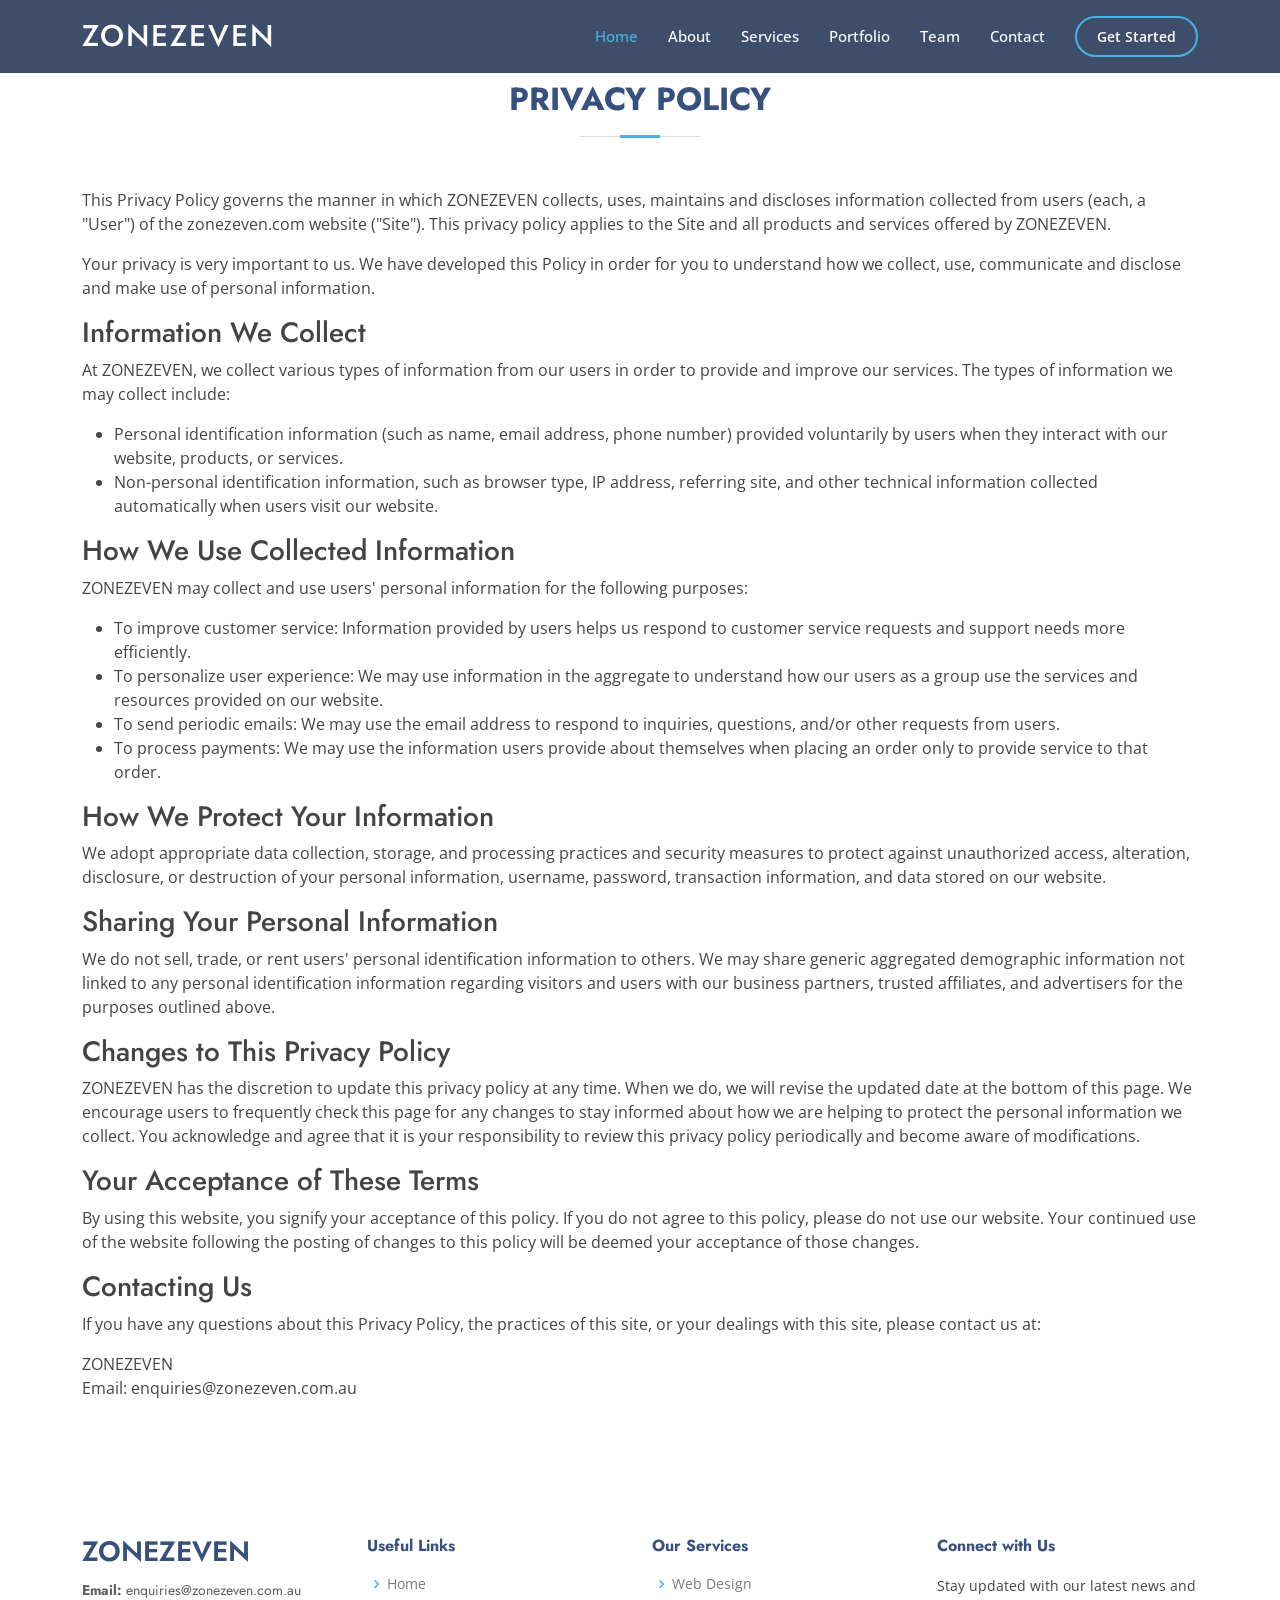
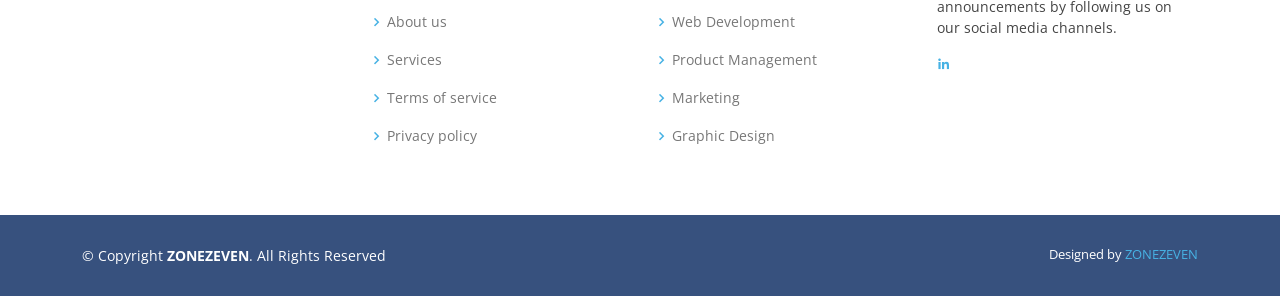
<file: privacy-policy.html>
<!DOCTYPE html>
<html lang="en">

<head>
  <meta charset="utf-8">
  <meta content="width=device-width, initial-scale=1.0" name="viewport">

  <title>ZONEZEVEN - Web Development Services | Drupal, Symfony, Laravel, PHP</title>
  <meta name="description" content="Zonezeven delivers expert web development solutions using Drupal, Symfony, Laravel, and PHP. Our skilled team crafts bespoke websites tailored to your needs. Get started today!">
  <meta name="keywords" content="zonezeven, ZONEZEVEN, development, Drupal, Symfony, Laravel, PHP, bespoke websites, custom web solutions, web development company, web development services, experienced developers, website development, professional web development, CMS development, PHP framework, Symfony development, Laravel development, Drupal development">


  <!-- Google tag (gtag.js) -->
  <script async src="https://www.googletagmanager.com/gtag/js?id=G-9DKEGXYTWY"></script>
  <script>
    window.dataLayer = window.dataLayer || [];
    function gtag(){dataLayer.push(arguments);}
    gtag('js', new Date());

    gtag('config', 'G-9DKEGXYTWY');
  </script>


  <!-- Favicons -->
  <link href="assets/img/favicon.png" rel="icon">
  <link href="assets/img/apple-touch-icon.png" rel="apple-touch-icon">

  <!-- Google Fonts -->
  <link href="https://fonts.googleapis.com/css?family=Open+Sans:300,300i,400,400i,600,600i,700,700i|Jost:300,300i,400,400i,500,500i,600,600i,700,700i|Poppins:300,300i,400,400i,500,500i,600,600i,700,700i" rel="stylesheet">

  <!-- Vendor CSS Files -->
  <link href="assets/vendor/aos/aos.css" rel="stylesheet">
  <link href="assets/vendor/bootstrap/css/bootstrap.min.css" rel="stylesheet">
  <link href="assets/vendor/bootstrap-icons/bootstrap-icons.css" rel="stylesheet">
  <link href="assets/vendor/boxicons/css/boxicons.min.css" rel="stylesheet">
  <link href="assets/vendor/glightbox/css/glightbox.min.css" rel="stylesheet">
  <link href="assets/vendor/remixicon/remixicon.css" rel="stylesheet">
  <link href="assets/vendor/swiper/swiper-bundle.min.css" rel="stylesheet">

  <!-- Template Main CSS File -->
  <link href="assets/css/style.css" rel="stylesheet">

  <!-- =======================================================
  * Template Name: Arsha
  * Updated: Jan 29 2024 with Bootstrap v5.3.2
  * Template URL: https://bootstrapmade.com/arsha-free-bootstrap-html-template-corporate/
  * Author: BootstrapMade.com
  * License: https://bootstrapmade.com/license/
  ======================================================== -->
</head>

<body>

  <!-- ======= Header ======= -->
  <header id="header" class="fixed-top " style="background: rgba(40, 58, 90, 0.9);">
    <div class="container d-flex align-items-center">

      <h1 class="logo me-auto"><a href="https://zonezeven.com/">ZONEZEVEN</a></h1>
      <!-- Uncomment below if you prefer to use an image logo -->
      <!-- <a href="index.html" class="logo me-auto"><img src="assets/img/logo.png" alt="" class="img-fluid"></a>-->

      <nav id="navbar" class="navbar">
        <ul>
          <li><a class="nav-link scrollto active" href="https://zonezeven.com">Home</a></li>
          <li><a class="nav-link scrollto" href="https://zonezeven.com/#about">About</a></li>
          <li><a class="nav-link scrollto" href="https://zonezeven.com/#services">Services</a></li>
          <li><a class="nav-link   scrollto" href="https://zonezeven.com/#portfolio">Portfolio</a></li>
          <li><a class="nav-link scrollto" href="https://zonezeven.com/#team">Team</a></li>
          <li><a class="nav-link scrollto" href="https://zonezeven.com/#contact">Contact</a></li>
          <li><a class="getstarted scrollto" href="https://zonezeven.com/#about">Get Started</a></li>
        </ul>
        <i class="bi bi-list mobile-nav-toggle"></i>
      </nav><!-- .navbar -->

    </div>
  </header><!-- End Header -->



  <main id="main">

<!-- ======= Privacy Policy Section ======= -->
<section id="privacy-policy" class="privacy-policy" style="padding-top: 80px;">
    <div class="container" data-aos="fade-down">
        <div class="section-title">
            <h2>Privacy Policy</h2>
        </div>
        <div class="row content">
            <div class="col-lg-12">
                <p>This Privacy Policy governs the manner in which ZONEZEVEN collects, uses, maintains and discloses information collected from users (each, a "User") of the zonezeven.com website ("Site"). This privacy policy applies to the Site and all products and services offered by ZONEZEVEN.</p>
                <p>Your privacy is very important to us. We have developed this Policy in order for you to understand how we collect, use, communicate and disclose and make use of personal information.</p>
                <h3>Information We Collect</h3>
                <p>At ZONEZEVEN, we collect various types of information from our users in order to provide and improve our services. The types of information we may collect include:</p>
                <ul>
                    <li>Personal identification information (such as name, email address, phone number) provided voluntarily by users when they interact with our website, products, or services.</li>
                    <li>Non-personal identification information, such as browser type, IP address, referring site, and other technical information collected automatically when users visit our website.</li>
                </ul>
                <h3>How We Use Collected Information</h3>
                <p>ZONEZEVEN may collect and use users' personal information for the following purposes:</p>
                <ul>
                    <li>To improve customer service: Information provided by users helps us respond to customer service requests and support needs more efficiently.</li>
                    <li>To personalize user experience: We may use information in the aggregate to understand how our users as a group use the services and resources provided on our website.</li>
                    <li>To send periodic emails: We may use the email address to respond to inquiries, questions, and/or other requests from users.</li>
                    <li>To process payments: We may use the information users provide about themselves when placing an order only to provide service to that order.</li>
                </ul>
                <h3>How We Protect Your Information</h3>
                <p>We adopt appropriate data collection, storage, and processing practices and security measures to protect against unauthorized access, alteration, disclosure, or destruction of your personal information, username, password, transaction information, and data stored on our website.</p>
                <h3>Sharing Your Personal Information</h3>
                <p>We do not sell, trade, or rent users' personal identification information to others. We may share generic aggregated demographic information not linked to any personal identification information regarding visitors and users with our business partners, trusted affiliates, and advertisers for the purposes outlined above.</p>
                <h3>Changes to This Privacy Policy</h3>
                <p>ZONEZEVEN has the discretion to update this privacy policy at any time. When we do, we will revise the updated date at the bottom of this page. We encourage users to frequently check this page for any changes to stay informed about how we are helping to protect the personal information we collect. You acknowledge and agree that it is your responsibility to review this privacy policy periodically and become aware of modifications.</p>
                <h3>Your Acceptance of These Terms</h3>
                <p>By using this website, you signify your acceptance of this policy. If you do not agree to this policy, please do not use our website. Your continued use of the website following the posting of changes to this policy will be deemed your acceptance of those changes.</p>
                <h3>Contacting Us</h3>
                <p>If you have any questions about this Privacy Policy, the practices of this site, or your dealings with this site, please contact us at:</p>
                <p>ZONEZEVEN<br>
                Email: enquiries@zonezeven.com.au</p>
            </div>
        </div>
    </div>
</section><!-- End Privacy Policy Section -->
</main><!-- End #main -->


  <!-- ======= Footer ======= -->
  <footer id="footer">

    <div class="footer-top">
      <div class="container">
        <div class="row">

          <div class="col-lg-3 col-md-6 footer-contact">
            <h3>ZONEZEVEN</h3>
            <p>
              <strong>Email:</strong> enquiries@zonezeven.com.au<br>
            </p>
          </div>

          <div class="col-lg-3 col-md-6 footer-links">
            <h4>Useful Links</h4>
            <ul>
              <li><i class="bx bx-chevron-right"></i> <a href="#">Home</a></li>
              <li><i class="bx bx-chevron-right"></i> <a href="#">About us</a></li>
              <li><i class="bx bx-chevron-right"></i> <a href="#">Services</a></li>
              <li><i class="bx bx-chevron-right"></i> <a href="#">Terms of service</a></li>
              <li><i class="bx bx-chevron-right"></i> <a href="#">Privacy policy</a></li>
            </ul>
          </div>

          <div class="col-lg-3 col-md-6 footer-links">
            <h4>Our Services</h4>
            <ul>
              <li><i class="bx bx-chevron-right"></i> <a href="#">Web Design</a></li>
              <li><i class="bx bx-chevron-right"></i> <a href="#">Web Development</a></li>
              <li><i class="bx bx-chevron-right"></i> <a href="#">Product Management</a></li>
              <li><i class="bx bx-chevron-right"></i> <a href="#">Marketing</a></li>
              <li><i class="bx bx-chevron-right"></i> <a href="#">Graphic Design</a></li>
            </ul>
          </div>

          <div class="col-lg-3 col-md-6 footer-links">
            <h4>Connect with Us</h4>
              <p>Stay updated with our latest news and announcements by following us on our social media channels.</p>
            <!-- <div class="social-links mt-3">
              <a href="#" class="twitter"><i class="bx bxl-twitter"></i></a>
              <a href="#" class="facebook"><i class="bx bxl-facebook"></i></a>
              <a href="#" class="google-plus"><i class="bx bxl-skype"></i></a> -->
              <a href="https://www.linkedin.com/company/zonezeven/" class="linkedin"><i class="bx bxl-linkedin"></i></a>
            </div>
          </div>

        </div>
      </div>
    </div>

    <div class="container footer-bottom clearfix">
      <div class="copyright">
        &copy; Copyright <strong><span>ZONEZEVEN</span></strong>. All Rights Reserved
      </div>
      <div class="credits">
        <!-- All the links in the footer should remain intact. -->
        <!-- You can delete the links only if you purchased the pro version. -->
        <!-- Licensing information: https://bootstrapmade.com/license/ -->
        <!-- Purchase the pro version with working PHP/AJAX contact form: https://bootstrapmade.com/arsha-free-bootstrap-html-template-corporate/ -->
        Designed by <a href="https://bootstrapmade.com/">ZONEZEVEN</a>
      </div>
    </div>
  </footer><!-- End Footer -->

  <div id="preloader"></div>
  <a href="#" class="back-to-top d-flex align-items-center justify-content-center"><i class="bi bi-arrow-up-short"></i></a>

  <!-- Vendor JS Files -->
  <script src="assets/vendor/aos/aos.js"></script>
  <script src="assets/vendor/bootstrap/js/bootstrap.bundle.min.js"></script>
  <script src="assets/vendor/glightbox/js/glightbox.min.js"></script>
  <script src="assets/vendor/isotope-layout/isotope.pkgd.min.js"></script>
  <script src="assets/vendor/swiper/swiper-bundle.min.js"></script>
  <script src="assets/vendor/waypoints/noframework.waypoints.js"></script>
  <script src="assets/vendor/php-email-form/validate.js"></script>

  <!-- Template Main JS File -->
  <script src="assets/js/main.js"></script>

</body>

</html>
</file>
<file: assets/css/style.css>
/**
* Template Name: Arsha
* Updated: Jan 29 2024 with Bootstrap v5.3.2
* Template URL: https://bootstrapmade.com/arsha-free-bootstrap-html-template-corporate/
* Author: BootstrapMade.com
* License: https://bootstrapmade.com/license/
*/

/*--------------------------------------------------------------
# General
--------------------------------------------------------------*/
body {
  font-family: "Open Sans", sans-serif;
  color: #444444;
}

a {
  color: #47b2e4;
  text-decoration: none;
}

a:hover {
  color: #73c5eb;
  text-decoration: none;
}

h1,
h2,
h3,
h4,
h5,
h6 {
  font-family: "Jost", sans-serif;
}

/*--------------------------------------------------------------
# Preloader
--------------------------------------------------------------*/
#preloader {
  position: fixed;
  top: 0;
  left: 0;
  right: 0;
  bottom: 0;
  z-index: 9999;
  overflow: hidden;
  background: #37517e;
}

#preloader:before {
  content: "";
  position: fixed;
  top: calc(50% - 30px);
  left: calc(50% - 30px);
  border: 6px solid #37517e;
  border-top-color: #fff;
  border-bottom-color: #fff;
  border-radius: 50%;
  width: 60px;
  height: 60px;
  animation: animate-preloader 1s linear infinite;
}

@keyframes animate-preloader {
  0% {
    transform: rotate(0deg);
  }

  100% {
    transform: rotate(360deg);
  }
}

/*--------------------------------------------------------------
# Back to top button
--------------------------------------------------------------*/
.back-to-top {
  position: fixed;
  visibility: hidden;
  opacity: 0;
  right: 15px;
  bottom: 15px;
  z-index: 996;
  background: #47b2e4;
  width: 40px;
  height: 40px;
  border-radius: 50px;
  transition: all 0.4s;
}

.back-to-top i {
  font-size: 24px;
  color: #fff;
  line-height: 0;
}

.back-to-top:hover {
  background: #6bc1e9;
  color: #fff;
}

.back-to-top.active {
  visibility: visible;
  opacity: 1;
}

/*--------------------------------------------------------------
# Header
--------------------------------------------------------------*/
#header {
  transition: all 0.5s;
  z-index: 997;
  padding: 15px 0;
}

#header.header-scrolled,
#header.header-inner-pages {
  background: rgba(40, 58, 90, 0.9);
}

#header .logo {
  font-size: 30px;
  margin: 0;
  padding: 0;
  line-height: 1;
  font-weight: 500;
  letter-spacing: 2px;
  text-transform: uppercase;
}

#header .logo a {
  color: #fff;
}

#header .logo img {
  max-height: 40px;
}

/*--------------------------------------------------------------
# Navigation Menu
--------------------------------------------------------------*/
/**
* Desktop Navigation 
*/
.navbar {
  padding: 0;
}

.navbar ul {
  margin: 0;
  padding: 0;
  display: flex;
  list-style: none;
  align-items: center;
}

.navbar li {
  position: relative;
}

.navbar a,
.navbar a:focus {
  display: flex;
  align-items: center;
  justify-content: space-between;
  padding: 10px 0 10px 30px;
  font-size: 15px;
  font-weight: 500;
  color: #fff;
  white-space: nowrap;
  transition: 0.3s;
}

.navbar a i,
.navbar a:focus i {
  font-size: 12px;
  line-height: 0;
  margin-left: 5px;
}

.navbar a:hover,
.navbar .active,
.navbar .active:focus,
.navbar li:hover>a {
  color: #47b2e4;
}

.navbar .getstarted,
.navbar .getstarted:focus {
  padding: 8px 20px;
  margin-left: 30px;
  border-radius: 50px;
  color: #fff;
  font-size: 14px;
  border: 2px solid #47b2e4;
  font-weight: 600;
}

.navbar .getstarted:hover,
.navbar .getstarted:focus:hover {
  color: #fff;
  background: #31a9e1;
}

.navbar .dropdown ul {
  display: block;
  position: absolute;
  left: 14px;
  top: calc(100% + 30px);
  margin: 0;
  padding: 10px 0;
  z-index: 99;
  opacity: 0;
  visibility: hidden;
  background: #fff;
  box-shadow: 0px 0px 30px rgba(127, 137, 161, 0.25);
  transition: 0.3s;
  border-radius: 4px;
}

.navbar .dropdown ul li {
  min-width: 200px;
}

.navbar .dropdown ul a {
  padding: 10px 20px;
  font-size: 14px;
  text-transform: none;
  font-weight: 500;
  color: #0c3c53;
}

.navbar .dropdown ul a i {
  font-size: 12px;
}

.navbar .dropdown ul a:hover,
.navbar .dropdown ul .active:hover,
.navbar .dropdown ul li:hover>a {
  color: #47b2e4;
}

.navbar .dropdown:hover>ul {
  opacity: 1;
  top: 100%;
  visibility: visible;
}

.navbar .dropdown .dropdown ul {
  top: 0;
  left: calc(100% - 30px);
  visibility: hidden;
}

.navbar .dropdown .dropdown:hover>ul {
  opacity: 1;
  top: 0;
  left: 100%;
  visibility: visible;
}

@media (max-width: 1366px) {
  .navbar .dropdown .dropdown ul {
    left: -90%;
  }

  .navbar .dropdown .dropdown:hover>ul {
    left: -100%;
  }
}

/**
* Mobile Navigation 
*/
.mobile-nav-toggle {
  color: #fff;
  font-size: 28px;
  cursor: pointer;
  display: none;
  line-height: 0;
  transition: 0.5s;
}

.mobile-nav-toggle.bi-x {
  color: #fff;
}

@media (max-width: 991px) {
  .mobile-nav-toggle {
    display: block;
  }

  .navbar ul {
    display: none;
  }
}

.navbar-mobile {
  position: fixed;
  overflow: hidden;
  top: 0;
  right: 0;
  left: 0;
  bottom: 0;
  background: rgba(40, 58, 90, 0.9);
  transition: 0.3s;
  z-index: 999;
}

.navbar-mobile .mobile-nav-toggle {
  position: absolute;
  top: 15px;
  right: 15px;
}

.navbar-mobile ul {
  display: block;
  position: absolute;
  top: 55px;
  right: 15px;
  bottom: 15px;
  left: 15px;
  padding: 10px 0;
  border-radius: 10px;
  background-color: #fff;
  overflow-y: auto;
  transition: 0.3s;
}

.navbar-mobile a,
.navbar-mobile a:focus {
  padding: 10px 20px;
  font-size: 15px;
  color: #37517e;
}

.navbar-mobile a:hover,
.navbar-mobile .active,
.navbar-mobile li:hover>a {
  color: #47b2e4;
}

.navbar-mobile .getstarted,
.navbar-mobile .getstarted:focus {
  margin: 15px;
  color: #37517e;
}

.navbar-mobile .dropdown ul {
  position: static;
  display: none;
  margin: 10px 20px;
  padding: 10px 0;
  z-index: 99;
  opacity: 1;
  visibility: visible;
  background: #fff;
  box-shadow: 0px 0px 30px rgba(127, 137, 161, 0.25);
}

.navbar-mobile .dropdown ul li {
  min-width: 200px;
}

.navbar-mobile .dropdown ul a {
  padding: 10px 20px;
}

.navbar-mobile .dropdown ul a i {
  font-size: 12px;
}

.navbar-mobile .dropdown ul a:hover,
.navbar-mobile .dropdown ul .active:hover,
.navbar-mobile .dropdown ul li:hover>a {
  color: #47b2e4;
}

.navbar-mobile .dropdown>.dropdown-active {
  display: block;
  visibility: visible !important;
}

/*--------------------------------------------------------------
# Hero Section
--------------------------------------------------------------*/
#hero {
  width: 100%;
  height: 80vh;
  background: #37517e;
}

#hero .container {
  padding-top: 72px;
}

#hero h1 {
  margin: 0 0 10px 0;
  font-size: 48px;
  font-weight: 700;
  line-height: 56px;
  color: #fff;
}

#hero h2 {
  color: rgba(255, 255, 255, 0.6);
  margin-bottom: 50px;
  font-size: 24px;
}

#hero .btn-get-started {
  font-family: "Jost", sans-serif;
  font-weight: 500;
  font-size: 16px;
  letter-spacing: 1px;
  display: inline-block;
  padding: 10px 28px 11px 28px;
  border-radius: 50px;
  transition: 0.5s;
  margin: 10px 0 0 0;
  color: #fff;
  background: #47b2e4;
}

#hero .btn-get-started:hover {
  background: #209dd8;
}

#hero .btn-watch-video {
  font-size: 16px;
  display: flex;
  align-items: center;
  transition: 0.5s;
  margin: 10px 0 0 25px;
  color: #fff;
  line-height: 1;
}

#hero .btn-watch-video i {
  line-height: 0;
  color: #fff;
  font-size: 32px;
  transition: 0.3s;
  margin-right: 8px;
}

#hero .btn-watch-video:hover i {
  color: #47b2e4;
}

#hero .animated {
  animation: up-down 2s ease-in-out infinite alternate-reverse both;
}

@media (max-width: 991px) {
  #hero {
    height: 100vh;
    text-align: center;
  }

  #hero .animated {
    animation: none;
  }

  #hero .hero-img {
    text-align: center;
  }

  #hero .hero-img img {
    width: 50%;
  }
}

@media (max-width: 768px) {
  #hero h1 {
    font-size: 28px;
    line-height: 36px;
  }

  #hero h2 {
    font-size: 18px;
    line-height: 24px;
    margin-bottom: 30px;
  }

  #hero .hero-img img {
    width: 70%;
  }
}

@media (max-width: 575px) {
  #hero .hero-img img {
    width: 80%;
  }

  #hero .btn-get-started {
    font-size: 16px;
    padding: 10px 24px 11px 24px;
  }
}

@keyframes up-down {
  0% {
    transform: translateY(10px);
  }

  100% {
    transform: translateY(-10px);
  }
}

/*--------------------------------------------------------------
# Sections General
--------------------------------------------------------------*/
section {
  padding: 60px 0;
  overflow: hidden;
}

.section-bg {
  background-color: #f3f5fa;
}

.section-title {
  text-align: center;
  padding-bottom: 30px;
}

.section-title h2 {
  font-size: 32px;
  font-weight: bold;
  text-transform: uppercase;
  margin-bottom: 20px;
  padding-bottom: 20px;
  position: relative;
  color: #37517e;
}

.section-title h2::before {
  content: "";
  position: absolute;
  display: block;
  width: 120px;
  height: 1px;
  background: #ddd;
  bottom: 1px;
  left: calc(50% - 60px);
}

.section-title h2::after {
  content: "";
  position: absolute;
  display: block;
  width: 40px;
  height: 3px;
  background: #47b2e4;
  bottom: 0;
  left: calc(50% - 20px);
}

.section-title p {
  margin-bottom: 0;
}

/*--------------------------------------------------------------
# Clients
--------------------------------------------------------------*/
.clients {
  padding: 12px 0;
  text-align: center;
}

.clients img {
  max-width: 45%;
  transition: all 0.4s ease-in-out;
  display: inline-block;
  padding: 15px 0;
  filter: grayscale(100);
}

.clients img:hover {
  filter: none;
  transform: scale(1.1);
}

@media (max-width: 768px) {
  .clients img {
    max-width: 40%;
  }
}

/*--------------------------------------------------------------
# About Us
--------------------------------------------------------------*/
.about .content h3 {
  font-weight: 600;
  font-size: 26px;
}

.about .content ul {
  list-style: none;
  padding: 0;
}

.about .content ul li {
  padding-left: 28px;
  position: relative;
}

.about .content ul li+li {
  margin-top: 10px;
}

.about .content ul i {
  position: absolute;
  left: 0;
  top: 2px;
  font-size: 20px;
  color: #47b2e4;
  line-height: 1;
}

.about .content p:last-child {
  margin-bottom: 0;
}

.about .content .btn-learn-more {
  font-family: "Poppins", sans-serif;
  font-weight: 500;
  font-size: 14px;
  letter-spacing: 1px;
  display: inline-block;
  padding: 12px 32px;
  border-radius: 4px;
  transition: 0.3s;
  line-height: 1;
  color: #47b2e4;
  animation-delay: 0.8s;
  margin-top: 6px;
  border: 2px solid #47b2e4;
}

.about .content .btn-learn-more:hover {
  background: #47b2e4;
  color: #fff;
  text-decoration: none;
}

/*--------------------------------------------------------------
# Why Us
--------------------------------------------------------------*/
.why-us .content {
  padding: 60px 100px 0 100px;
}

.why-us .content h3 {
  font-weight: 400;
  font-size: 34px;
  color: #37517e;
}

.why-us .content h4 {
  font-size: 20px;
  font-weight: 700;
  margin-top: 5px;
}

.why-us .content p {
  font-size: 15px;
  color: #848484;
}

.why-us .img {
  background-size: contain;
  background-repeat: no-repeat;
  background-position: center center;
}

.why-us .accordion-list {
  padding: 0 100px 60px 100px;
}

.why-us .accordion-list ul {
  padding: 0;
  list-style: none;
}

.why-us .accordion-list li+li {
  margin-top: 15px;
}

.why-us .accordion-list li {
  padding: 20px;
  background: #fff;
  border-radius: 4px;
}

.why-us .accordion-list a {
  display: block;
  position: relative;
  font-family: "Poppins", sans-serif;
  font-size: 16px;
  line-height: 24px;
  font-weight: 500;
  padding-right: 30px;
  outline: none;
  cursor: pointer;
}

.why-us .accordion-list span {
  color: #47b2e4;
  font-weight: 600;
  font-size: 18px;
  padding-right: 10px;
}

.why-us .accordion-list i {
  font-size: 24px;
  position: absolute;
  right: 0;
  top: 0;
}

.why-us .accordion-list p {
  margin-bottom: 0;
  padding: 10px 0 0 0;
}

.why-us .accordion-list .icon-show {
  display: none;
}

.why-us .accordion-list a.collapsed {
  color: #343a40;
}

.why-us .accordion-list a.collapsed:hover {
  color: #47b2e4;
}

.why-us .accordion-list a.collapsed .icon-show {
  display: inline-block;
}

.why-us .accordion-list a.collapsed .icon-close {
  display: none;
}

@media (max-width: 1024px) {

  .why-us .content,
  .why-us .accordion-list {
    padding-left: 0;
    padding-right: 0;
  }
}

@media (max-width: 992px) {
  .why-us .img {
    min-height: 400px;
  }

  .why-us .content {
    padding-top: 30px;
  }

  .why-us .accordion-list {
    padding-bottom: 30px;
  }
}

@media (max-width: 575px) {
  .why-us .img {
    min-height: 200px;
  }
}

/*--------------------------------------------------------------
# Skills
--------------------------------------------------------------*/
.skills .content h3 {
  font-weight: 700;
  font-size: 32px;
  color: #37517e;
  font-family: "Poppins", sans-serif;
}

.skills .content ul {
  list-style: none;
  padding: 0;
}

.skills .content ul li {
  padding-bottom: 10px;
}

.skills .content ul i {
  font-size: 20px;
  padding-right: 4px;
  color: #47b2e4;
}

.skills .content p:last-child {
  margin-bottom: 0;
}

.skills .progress {
  height: 60px;
  display: block;
  background: none;
  border-radius: 0;
}

.skills .progress .skill {
  padding: 0;
  margin: 0 0 6px 0;
  text-transform: uppercase;
  display: block;
  font-weight: 600;
  font-family: "Poppins", sans-serif;
  color: #37517e;
}

.skills .progress .skill .val {
  float: right;
  font-style: normal;
}

.skills .progress-bar-wrap {
  background: #e8edf5;
  height: 10px;
}

.skills .progress-bar {
  width: 1px;
  height: 10px;
  transition: 0.9s;
  background-color: #4668a2;
}

/*--------------------------------------------------------------
# Services
--------------------------------------------------------------*/
.services .icon-box {
  box-shadow: 0px 0 25px 0 rgba(0, 0, 0, 0.1);
  padding: 50px 30px;
  transition: all ease-in-out 0.4s;
  background: #fff;
}

.services .icon-box .icon {
  margin-bottom: 10px;
}

.services .icon-box .icon i {
  color: #47b2e4;
  font-size: 36px;
  transition: 0.3s;
}

.services .icon-box h4 {
  font-weight: 500;
  margin-bottom: 15px;
  font-size: 24px;
}

.services .icon-box h4 a {
  color: #37517e;
  transition: ease-in-out 0.3s;
}

.services .icon-box p {
  line-height: 24px;
  font-size: 14px;
  margin-bottom: 0;
}

.services .icon-box:hover {
  transform: translateY(-10px);
}

.services .icon-box:hover h4 a {
  color: #47b2e4;
}

/*--------------------------------------------------------------
# Cta
--------------------------------------------------------------*/
.cta {
  background: linear-gradient(rgba(40, 58, 90, 0.9), rgba(40, 58, 90, 0.9)), url("../img/cta-bg.jpg") fixed center center;
  background-size: cover;
  padding: 120px 0;
}

.cta h3 {
  color: #fff;
  font-size: 28px;
  font-weight: 700;
}

.cta p {
  color: #fff;
}

.cta .cta-btn {
  font-family: "Jost", sans-serif;
  font-weight: 500;
  font-size: 16px;
  letter-spacing: 1px;
  display: inline-block;
  padding: 12px 40px;
  border-radius: 50px;
  transition: 0.5s;
  margin: 10px;
  border: 2px solid #fff;
  color: #fff;
}

.cta .cta-btn:hover {
  background: #47b2e4;
  border: 2px solid #47b2e4;
}

@media (max-width: 1024px) {
  .cta {
    background-attachment: scroll;
  }
}

@media (min-width: 769px) {
  .cta .cta-btn-container {
    display: flex;
    align-items: center;
    justify-content: flex-end;
  }
}

/*--------------------------------------------------------------
# Portfolio
--------------------------------------------------------------*/
.portfolio #portfolio-flters {
  list-style: none;
  margin-bottom: 20px;
}

.portfolio #portfolio-flters li {
  cursor: pointer;
  display: inline-block;
  margin: 10px 5px;
  font-size: 15px;
  font-weight: 500;
  line-height: 1;
  color: #444444;
  transition: all 0.3s;
  padding: 8px 20px;
  border-radius: 50px;
  font-family: "Poppins", sans-serif;
}

.portfolio #portfolio-flters li:hover,
.portfolio #portfolio-flters li.filter-active {
  background: #47b2e4;
  color: #fff;
}

.portfolio .portfolio-item {
  margin-bottom: 30px;
}

.portfolio .portfolio-item .portfolio-img {
  overflow: hidden;
  height: 260px;
  position: relative;
}

.portfolio .portfolio-item .portfolio-img img {
  width: 100%;
  height: auto;
  display: block;
  transform: translateY(0);
  transition: transform 4s ease;
}

.portfolio .portfolio-item .portfolio-info {
  opacity: 0;
  position: absolute;
  left: 15px;
  bottom: 0;
  z-index: 3;
  right: 15px;
  transition: all 0.3s;
  background: rgba(55, 81, 126, 0.8);
  padding: 10px 15px;
}

.portfolio .portfolio-item .portfolio-info h4 {
  font-size: 18px;
  color: #fff;
  font-weight: 600;
  color: #fff;
  margin-bottom: 0px;
}

.portfolio .portfolio-item .portfolio-info p {
  color: #f9fcfe;
  font-size: 14px;
  margin-bottom: 0;
}

.portfolio .portfolio-item .portfolio-info .preview-link,
.portfolio .portfolio-item .portfolio-info .details-link {
  position: absolute;
  right: 40px;
  font-size: 24px;
  top: calc(50% - 18px);
  color: #fff;
  transition: 0.3s;
}

.portfolio .portfolio-item .portfolio-info .preview-link:hover,
.portfolio .portfolio-item .portfolio-info .details-link:hover {
  color: #47b2e4;
}

.portfolio .portfolio-item .portfolio-info .details-link {
  right: 10px;
}

.portfolio .portfolio-item:hover .portfolio-img img {
  transform: translateY(calc(-100% + 260px));
}

.portfolio .portfolio-item:hover .portfolio-info {
  opacity: 1;
}

/*--------------------------------------------------------------
# Portfolio Details
--------------------------------------------------------------*/
.portfolio-details {
  padding-top: 40px;
}

.portfolio-details .portfolio-details-slider img {
  width: 100%;
}

.portfolio-details .portfolio-details-slider .swiper-pagination {
  margin-top: 20px;
  position: relative;
}

.portfolio-details .portfolio-details-slider .swiper-pagination .swiper-pagination-bullet {
  width: 12px;
  height: 12px;
  background-color: #fff;
  opacity: 1;
  border: 1px solid #47b2e4;
}

.portfolio-details .portfolio-details-slider .swiper-pagination .swiper-pagination-bullet-active {
  background-color: #47b2e4;
}

.portfolio-details .portfolio-info {
  padding: 30px;
  box-shadow: 0px 0 30px rgba(55, 81, 126, 0.08);
}

.portfolio-details .portfolio-info h3 {
  font-size: 22px;
  font-weight: 700;
  margin-bottom: 20px;
  padding-bottom: 20px;
  border-bottom: 1px solid #eee;
}

.portfolio-details .portfolio-info ul {
  list-style: none;
  padding: 0;
  font-size: 15px;
}

.portfolio-details .portfolio-info ul li+li {
  margin-top: 10px;
}

.portfolio-details .portfolio-description {
  padding-top: 30px;
}

.portfolio-details .portfolio-description h2 {
  font-size: 26px;
  font-weight: 700;
  margin-bottom: 20px;
}

.portfolio-details .portfolio-description p {
  padding: 0;
}

/*--------------------------------------------------------------
# Team
--------------------------------------------------------------*/
.team .member {
  position: relative;
  box-shadow: 0px 2px 15px rgba(0, 0, 0, 0.1);
  padding: 30px;
  border-radius: 5px;
  background: #fff;
  transition: 0.5s;
  height: 100%;
}

.team .member .pic {
  overflow: hidden;
  width: 180px;
  border-radius: 50%;
}

.team .member .pic img {
  transition: ease-in-out 0.3s;
}

.team .member:hover {
  transform: translateY(-10px);
}

.team .member .member-info {
  padding-left: 30px;
}

.team .member h4 {
  font-weight: 700;
  margin-bottom: 5px;
  font-size: 20px;
  color: #37517e;
}

.team .member span {
  display: block;
  font-size: 15px;
  padding-bottom: 10px;
  position: relative;
  font-weight: 500;
}

.team .member span::after {
  content: "";
  position: absolute;
  display: block;
  width: 50px;
  height: 1px;
  background: #cbd6e9;
  bottom: 0;
  left: 0;
}

.team .member p {
  margin: 10px 0 0 0;
  font-size: 14px;
}

.team .member .social {
  margin-top: 12px;
  display: flex;
  align-items: center;
  justify-content: flex-start;
}

.team .member .social a {
  transition: ease-in-out 0.3s;
  display: flex;
  align-items: center;
  justify-content: center;
  border-radius: 50px;
  width: 32px;
  height: 32px;
  background: #eff2f8;
}

.team .member .social a i {
  color: #37517e;
  font-size: 16px;
  margin: 0 2px;
}

.team .member .social a:hover {
  background: #47b2e4;
}

.team .member .social a:hover i {
  color: #fff;
}

.team .member .social a+a {
  margin-left: 8px;
}

/*--------------------------------------------------------------
# Pricing
--------------------------------------------------------------*/
.pricing .row {
  padding-top: 40px;
}

.pricing .box {
  padding: 60px 40px;
  box-shadow: 0 3px 20px -2px rgba(20, 45, 100, 0.1);
  background: #fff;
  height: 100%;
  border-top: 4px solid #fff;
  border-radius: 5px;
}

.pricing h3 {
  font-weight: 500;
  margin-bottom: 15px;
  font-size: 20px;
  color: #37517e;
}

.pricing h4 {
  font-size: 48px;
  color: #37517e;
  font-weight: 400;
  font-family: "Jost", sans-serif;
  margin-bottom: 25px;
}

.pricing h4 sup {
  font-size: 28px;
}

.pricing h4 span {
  color: #47b2e4;
  font-size: 18px;
  display: block;
}

.pricing ul {
  padding: 20px 0;
  list-style: none;
  color: #999;
  text-align: left;
  line-height: 20px;
}

.pricing ul li {
  padding: 10px 0 10px 30px;
  position: relative;
}

.pricing ul i {
  color: #28a745;
  font-size: 24px;
  position: absolute;
  left: 0;
  top: 6px;
}

.pricing ul .na {
  color: #ccc;
}

.pricing ul .na i {
  color: #ccc;
}

.pricing ul .na span {
  text-decoration: line-through;
}

.pricing .buy-btn {
  display: inline-block;
  padding: 12px 35px;
  border-radius: 50px;
  color: #47b2e4;
  transition: none;
  font-size: 16px;
  font-weight: 500;
  font-family: "Jost", sans-serif;
  transition: 0.3s;
  border: 1px solid #47b2e4;
}

.pricing .buy-btn:hover {
  background: #47b2e4;
  color: #fff;
}

.pricing .featured {
  border-top-color: #47b2e4;
}

.pricing .featured .buy-btn {
  background: #47b2e4;
  color: #fff;
}

.pricing .featured .buy-btn:hover {
  background: #23a3df;
}

@media (max-width: 992px) {
  .pricing .box {
    max-width: 60%;
    margin: 0 auto 30px auto;
  }
}

@media (max-width: 767px) {
  .pricing .box {
    max-width: 80%;
    margin: 0 auto 30px auto;
  }
}

@media (max-width: 420px) {
  .pricing .box {
    max-width: 100%;
    margin: 0 auto 30px auto;
  }
}

/*--------------------------------------------------------------
# Frequently Asked Questions
--------------------------------------------------------------*/
.faq .faq-list {
  padding: 0 100px;
}

.faq .faq-list ul {
  padding: 0;
  list-style: none;
}

.faq .faq-list li+li {
  margin-top: 15px;
}

.faq .faq-list li {
  padding: 20px;
  background: #fff;
  border-radius: 4px;
  position: relative;
}

.faq .faq-list a {
  display: block;
  position: relative;
  font-family: "Poppins", sans-serif;
  font-size: 16px;
  line-height: 24px;
  font-weight: 500;
  padding: 0 30px;
  outline: none;
  cursor: pointer;
}

.faq .faq-list .icon-help {
  font-size: 24px;
  position: absolute;
  right: 0;
  left: 20px;
  color: #47b2e4;
}

.faq .faq-list .icon-show,
.faq .faq-list .icon-close {
  font-size: 24px;
  position: absolute;
  right: 0;
  top: 0;
}

.faq .faq-list p {
  margin-bottom: 0;
  padding: 10px 0 0 0;
}

.faq .faq-list .icon-show {
  display: none;
}

.faq .faq-list a.collapsed {
  color: #37517e;
  transition: 0.3s;
}

.faq .faq-list a.collapsed:hover {
  color: #47b2e4;
}

.faq .faq-list a.collapsed .icon-show {
  display: inline-block;
}

.faq .faq-list a.collapsed .icon-close {
  display: none;
}

@media (max-width: 1200px) {
  .faq .faq-list {
    padding: 0;
  }
}

/*--------------------------------------------------------------
# Contact
--------------------------------------------------------------*/
.contact .info {
  border-top: 3px solid #47b2e4;
  border-bottom: 3px solid #47b2e4;
  padding: 30px;
  background: #fff;
  width: 100%;
  box-shadow: 0 0 24px 0 rgba(0, 0, 0, 0.1);
}

.contact .info i {
  font-size: 20px;
  color: #47b2e4;
  float: left;
  width: 44px;
  height: 44px;
  background: #e7f5fb;
  display: flex;
  justify-content: center;
  align-items: center;
  border-radius: 50px;
  transition: all 0.3s ease-in-out;
}

.contact .info h4 {
  padding: 0 0 0 60px;
  font-size: 22px;
  font-weight: 600;
  margin-bottom: 5px;
  color: #37517e;
}

.contact .info p {
  padding: 0 0 10px 60px;
  margin-bottom: 20px;
  font-size: 14px;
  color: #6182ba;
}

.contact .info .email p {
  padding-top: 5px;
}

.contact .info .social-links {
  padding-left: 60px;
}

.contact .info .social-links a {
  font-size: 18px;
  display: inline-block;
  background: #333;
  color: #fff;
  line-height: 1;
  padding: 8px 0;
  border-radius: 50%;
  text-align: center;
  width: 36px;
  height: 36px;
  transition: 0.3s;
  margin-right: 10px;
}

.contact .info .social-links a:hover {
  background: #47b2e4;
  color: #fff;
}

.contact .info .email:hover i,
.contact .info .address:hover i,
.contact .info .phone:hover i {
  background: #47b2e4;
  color: #fff;
}

.contact .php-email-form {
  width: 100%;
  border-top: 3px solid #47b2e4;
  border-bottom: 3px solid #47b2e4;
  padding: 30px;
  background: #fff;
  box-shadow: 0 0 24px 0 rgba(0, 0, 0, 0.12);
}

.contact .php-email-form .form-group {
  padding-bottom: 8px;
}

.contact .php-email-form .validate {
  display: none;
  color: red;
  margin: 0 0 15px 0;
  font-weight: 400;
  font-size: 13px;
}

.contact .php-email-form .error-message {
  display: none;
  color: #fff;
  background: #ed3c0d;
  text-align: left;
  padding: 15px;
  font-weight: 600;
}

.contact .php-email-form .error-message br+br {
  margin-top: 25px;
}

.contact .php-email-form .sent-message {
  display: none;
  color: #fff;
  background: #18d26e;
  text-align: center;
  padding: 15px;
  font-weight: 600;
}

.contact .php-email-form .loading {
  display: none;
  background: #fff;
  text-align: center;
  padding: 15px;
}

.contact .php-email-form .loading:before {
  content: "";
  display: inline-block;
  border-radius: 50%;
  width: 24px;
  height: 24px;
  margin: 0 10px -6px 0;
  border: 3px solid #18d26e;
  border-top-color: #eee;
  animation: animate-loading 1s linear infinite;
}

.contact .php-email-form .form-group {
  margin-bottom: 20px;
}

.contact .php-email-form label {
  padding-bottom: 8px;
}

.contact .php-email-form input,
.contact .php-email-form textarea {
  border-radius: 0;
  box-shadow: none;
  font-size: 14px;
  border-radius: 4px;
}

.contact .php-email-form input:focus,
.contact .php-email-form textarea:focus {
  border-color: #47b2e4;
}

.contact .php-email-form input {
  height: 44px;
}

.contact .php-email-form textarea {
  padding: 10px 12px;
}

.contact .php-email-form button[type=submit] {
  background: #47b2e4;
  border: 0;
  padding: 12px 34px;
  color: #fff;
  transition: 0.4s;
  border-radius: 50px;
}

.contact .php-email-form button[type=submit]:hover {
  background: #209dd8;
}

@keyframes animate-loading {
  0% {
    transform: rotate(0deg);
  }

  100% {
    transform: rotate(360deg);
  }
}

/*--------------------------------------------------------------
# Breadcrumbs
--------------------------------------------------------------*/
.breadcrumbs {
  padding: 15px 0;
  background: #f3f5fa;
  min-height: 40px;
  margin-top: 72px;
}

@media (max-width: 992px) {
  .breadcrumbs {
    margin-top: 68px;
  }
}

.breadcrumbs h2 {
  font-size: 28px;
  font-weight: 600;
  color: #37517e;
}

.breadcrumbs ol {
  display: flex;
  flex-wrap: wrap;
  list-style: none;
  padding: 0 0 10px 0;
  margin: 0;
  font-size: 14px;
}

.breadcrumbs ol li+li {
  padding-left: 10px;
}

.breadcrumbs ol li+li::before {
  display: inline-block;
  padding-right: 10px;
  color: #4668a2;
  content: "/";
}

/*--------------------------------------------------------------
# Footer
--------------------------------------------------------------*/
#footer {
  font-size: 14px;
  background: #37517e;
}

#footer .footer-newsletter {
  padding: 50px 0;
  background: #f3f5fa;
  text-align: center;
  font-size: 15px;
  color: #444444;
}

#footer .footer-newsletter h4 {
  font-size: 24px;
  margin: 0 0 20px 0;
  padding: 0;
  line-height: 1;
  font-weight: 600;
  color: #37517e;
}

#footer .footer-newsletter form {
  margin-top: 30px;
  background: #fff;
  padding: 6px 10px;
  position: relative;
  border-radius: 50px;
  box-shadow: 0px 2px 15px rgba(0, 0, 0, 0.06);
  text-align: left;
}

#footer .footer-newsletter form input[type=email] {
  border: 0;
  padding: 4px 8px;
  width: calc(100% - 100px);
}

#footer .footer-newsletter form input[type=submit] {
  position: absolute;
  top: 0;
  right: 0;
  bottom: 0;
  border: 0;
  background: none;
  font-size: 16px;
  padding: 0 20px;
  background: #47b2e4;
  color: #fff;
  transition: 0.3s;
  border-radius: 50px;
  box-shadow: 0px 2px 15px rgba(0, 0, 0, 0.1);
}

#footer .footer-newsletter form input[type=submit]:hover {
  background: #209dd8;
}

#footer .footer-top {
  padding: 60px 0 30px 0;
  background: #fff;
}

#footer .footer-top .footer-contact {
  margin-bottom: 30px;
}

#footer .footer-top .footer-contact h3 {
  font-size: 28px;
  margin: 0 0 10px 0;
  padding: 2px 0 2px 0;
  line-height: 1;
  text-transform: uppercase;
  font-weight: 600;
  color: #37517e;
}

#footer .footer-top .footer-contact p {
  font-size: 14px;
  line-height: 24px;
  margin-bottom: 0;
  font-family: "Jost", sans-serif;
  color: #5e5e5e;
}

#footer .footer-top h4 {
  font-size: 16px;
  font-weight: bold;
  color: #37517e;
  position: relative;
  padding-bottom: 12px;
}

#footer .footer-top .footer-links {
  margin-bottom: 30px;
}

#footer .footer-top .footer-links ul {
  list-style: none;
  padding: 0;
  margin: 0;
}

#footer .footer-top .footer-links ul i {
  padding-right: 2px;
  color: #47b2e4;
  font-size: 18px;
  line-height: 1;
}

#footer .footer-top .footer-links ul li {
  padding: 10px 0;
  display: flex;
  align-items: center;
}

#footer .footer-top .footer-links ul li:first-child {
  padding-top: 0;
}

#footer .footer-top .footer-links ul a {
  color: #777777;
  transition: 0.3s;
  display: inline-block;
  line-height: 1;
}

#footer .footer-top .footer-links ul a:hover {
  text-decoration: none;
  color: #47b2e4;
}

#footer .footer-top .social-links a {
  font-size: 18px;
  display: inline-block;
  background: #47b2e4;
  color: #fff;
  line-height: 1;
  padding: 8px 0;
  margin-right: 4px;
  border-radius: 50%;
  text-align: center;
  width: 36px;
  height: 36px;
  transition: 0.3s;
}

#footer .footer-top .social-links a:hover {
  background: #209dd8;
  color: #fff;
  text-decoration: none;
}

#footer .footer-bottom {
  padding-top: 30px;
  padding-bottom: 30px;
  color: #fff;
}

#footer .copyright {
  float: left;
}

#footer .credits {
  float: right;
  font-size: 13px;
}

#footer .credits a {
  transition: 0.3s;
}

@media (max-width: 768px) {
  #footer .footer-bottom {
    padding-top: 20px;
    padding-bottom: 20px;
  }

  #footer .copyright,
  #footer .credits {
    text-align: center;
    float: none;
  }

  #footer .credits {
    padding-top: 4px;
  }
}
</file>
